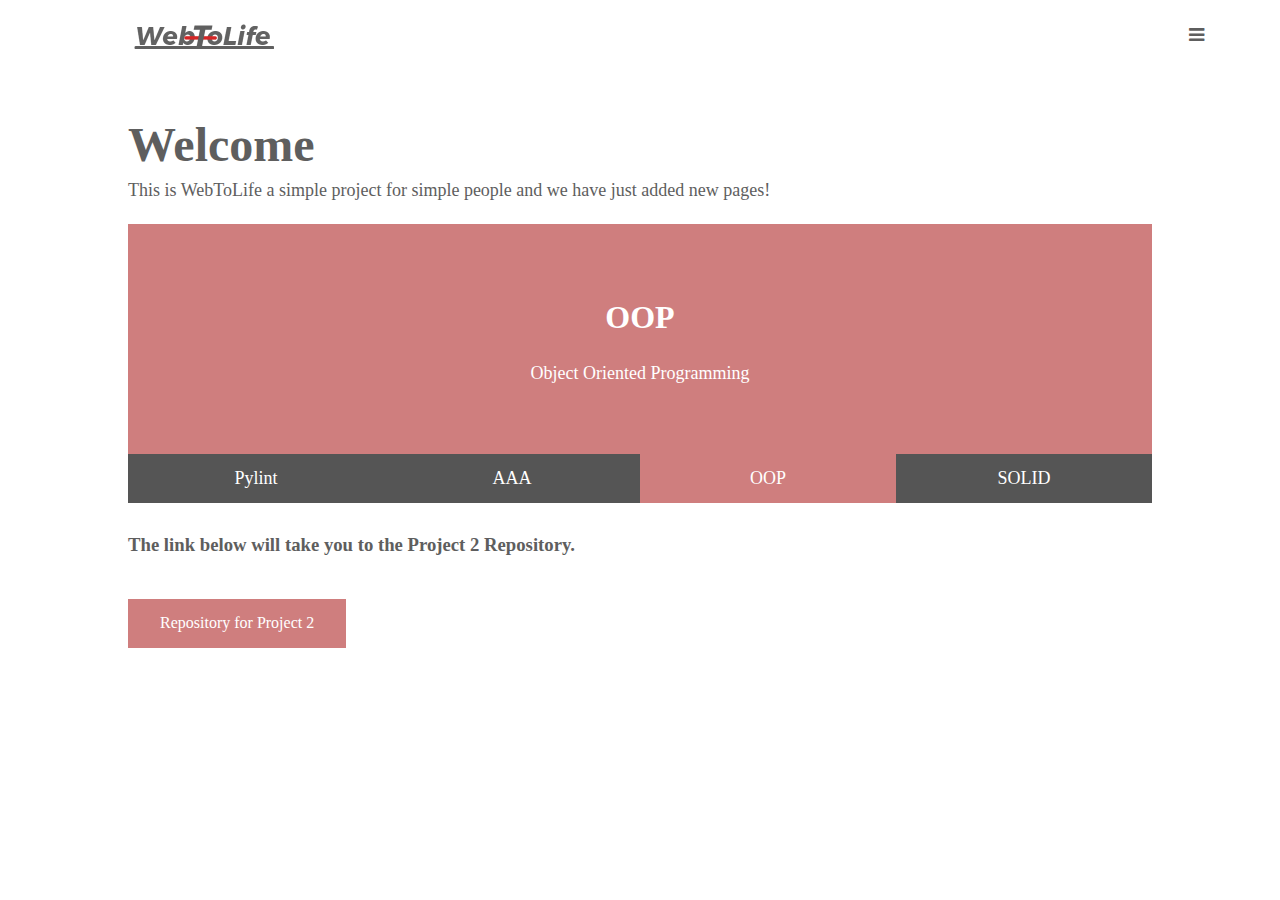
<file: index.html>
<!doctype html>
<html class="no-js" lang="">

<head>
  <meta charset="utf-8">
  <title></title>
  <meta name="description" content="">
  <meta name="viewport" content="width=device-width, initial-scale=1">

  <meta property="og:title" content="">
  <meta property="og:type" content="">
  <meta property="og:url" content="">
  <meta property="og:image" content="">

  <link rel="manifest" href="site.webmanifest">
  <link rel="apple-touch-icon" href="icon.png">
  <!-- Place favicon.ico in the root directory -->

  <link rel="stylesheet" href="css/normalize.css">
  <link rel="stylesheet" href="css/main.css">

  <meta name="theme-color" content="#fafafa">
</head>

<body>

<link rel="stylesheet" href="https://cdnjs.cloudflare.com/ajax/libs/font-awesome/4.7.0/css/font-awesome.min.css">

<!Navbar>

<div class="brand-logo">
  <a href="index.html" title="Logo"><img style="vertical-align:middle" src="img/webtolife.png"></a> <!-- Swap this placeholder out for your logo image -->
</div>

<div class="topnav" id="myTopnav">
    <a class="nav-item" href="index.html">Home</a>
    <a class="nav-item" href="Pylint & others.html">Pylint & others</a>
    <a class="nav-item" href="AAA_Testing.html">AAA Testing</a>
    <a class="nav-item" href="OOP.html">OOP</a>
    <a class="nav-item" href="SOLID.html">SOLID</a>
    <a class="nav-item" href="Git_Tutorial.html">Git Tutorial</a>
    <a class="nav-item" href="Docker_Tutorial.html">Docker Tutorial</a>
    <a class="nav-item" href="Azure_Cloud_Tutorial.html">Azure Cloud Tutorial</a>
    <a class="nav-item" href="Useful_Commands.html">Useful Commands</a>
    <a href="javascript:void(0);" class="icon" onclick="myFunction()">
      <i class="fa fa-bars"></i>
    </a>
</div>

<div>
  <section>
    <div class="welcometxt">
      <h1>Welcome</h1>
        <p>This is WebToLife a simple project for simple people and we have just added new pages!</p>
      <script src="js/vendor/modernizr-3.11.2.min.js"></script>
      <script src="js/plugins.js"></script>
      <script src="js/main.js"></script>
    </div>
  </section>
</div>

<div>
  <section class="tabsection">
    <div id="GitTutorial" class="tabcontent">
      <h1><a href="Pylint & others.html">Pylint & others</a></h1>
      <p>This page offers info on Pylint and other things</p>
    </div>

    <div id="DockerTutorial" class="tabcontent">
      <h1><a href="AAA_Testing.html">AAA Testing</a></h1>
      <p>Arrange Action Assertion</p>
    </div>

    <div id="AzureCloudTutorial" class="tabcontent">
      <h1><a href="OOP.html">OOP</a></h1>
      <p>Object Oriented Programming</p>
    </div>

    <div id="UsefulCommands" class="tabcontent">
      <h1><a href="SOLID.html">SOLID</a></h1>
      <p>SOLID a little long to fit here so check out the page</p>
    </div>

    <button class="tablink" onclick="openCity('GitTutorial', this, '#69c460')">Pylint</button>
    <button class="tablink" onclick="openCity('DockerTutorial', this, '#60a1c4')">AAA</button>
    <button class="tablink" onclick="openCity('AzureCloudTutorial', this, '#cf7e7e')" id="defaultOpen">OOP</button>
    <button class="tablink" onclick="openCity('UsefulCommands', this, '#dbb465')">SOLID</button>
  </section>
</div>

<div class="ghtxt">
  <h3>The link below will take you to the Project 2 Repository.</h3>
  <br>
  <button onclick="window.location.href='https://github.com/MaxLozada/Project2'">Repository for Project 2</button>
</div>

<script>
// Get the element with id="defaultOpen" and click on it
document.getElementById("defaultOpen").click();
</script>


  <!-- Google Analytics: change UA-XXXXX-Y to be your site's ID. -->
  <script>
    window.ga = function () { ga.q.push(arguments) }; ga.q = []; ga.l = +new Date;
    ga('create', 'UA-XXXXX-Y', 'auto'); ga('set', 'anonymizeIp', true); ga('set', 'transport', 'beacon'); ga('send', 'pageview')
  </script>
  <script src="https://www.google-analytics.com/analytics.js" async></script>
</body>

</html>
</file>
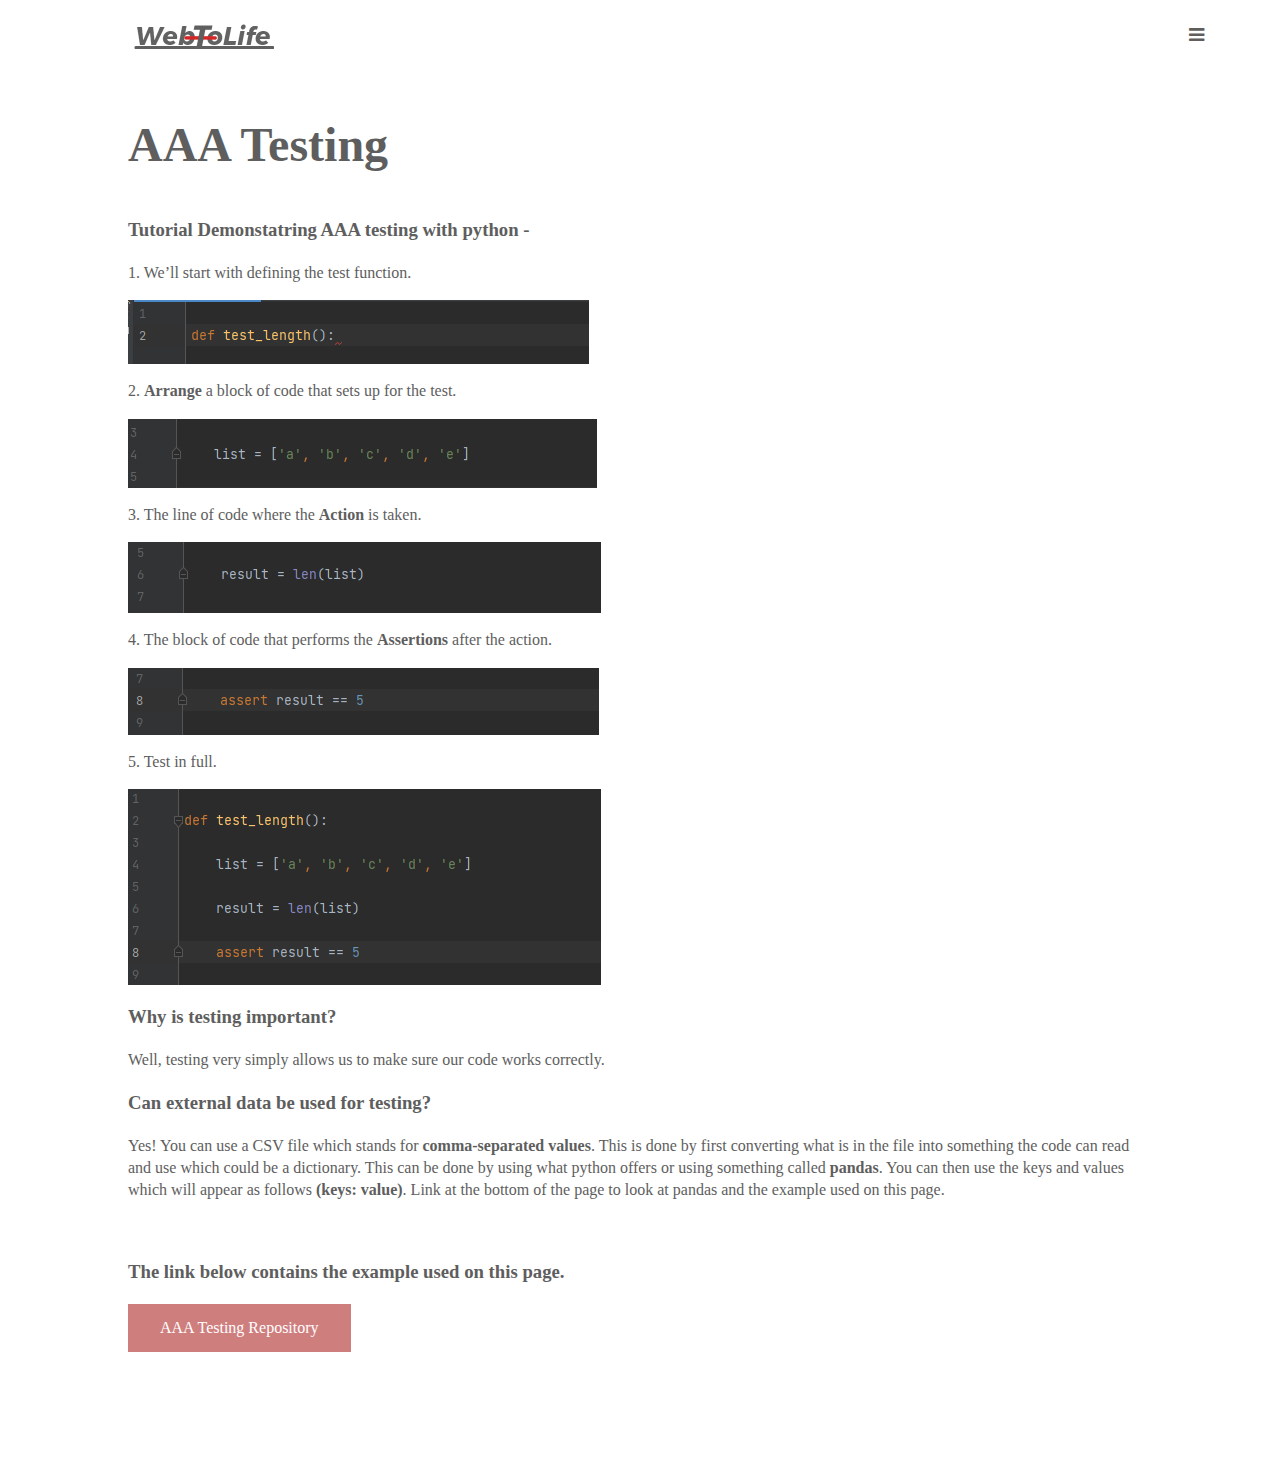
<file: AAA_Testing.html>
<!doctype html>
<html class="no-js" lang="">

<head>
  <meta charset="utf-8">
  <title></title>
  <meta name="description" content="">
  <meta name="viewport" content="width=device-width, initial-scale=1">

  <meta property="og:title" content="">
  <meta property="og:type" content="">
  <meta property="og:url" content="">
  <meta property="og:image" content="">

  <link rel="manifest" href="site.webmanifest">
  <link rel="apple-touch-icon" href="icon.png">
  <!-- Place favicon.ico in the root directory -->

  <link rel="stylesheet" href="css/normalize.css">
  <link rel="stylesheet" href="css/main.css">

  <meta name="theme-color" content="#fafafa">
</head>

<body>

<link rel="stylesheet" href="https://cdnjs.cloudflare.com/ajax/libs/font-awesome/4.7.0/css/font-awesome.min.css">

<!Navbar>

<div class="brand-logo">
  <a href="index.html" title="Logo"><img style="vertical-align:middle" src="img/webtolife.png"></a> <!-- Swap this placeholder out for your logo image -->
</div>

<div class="topnav" id="myTopnav">
    <a class="nav-item" href="index.html">Home</a>
    <a class="nav-item" href="Pylint & others.html">Pylint & others</a>
    <a class="nav-item" href="AAA_Testing.html">AAA Testing</a>
    <a class="nav-item" href="OOP.html">OOP</a>
    <a class="nav-item" href="SOLID.html">SOLID</a>
    <a class="nav-item" href="Git_Tutorial.html">Git Tutorial</a>
    <a class="nav-item" href="Docker_Tutorial.html">Docker Tutorial</a>
    <a class="nav-item" href="Azure_Cloud_Tutorial.html">Azure Cloud Tutorial</a>
    <a class="nav-item" href="Useful_Commands.html">Useful Commands</a>
    <a href="javascript:void(0);" class="icon" onclick="myFunction()">
      <i class="fa fa-bars"></i>
    </a>
</div>

<div>
  <section>
    <div  class="welcometxt">
      <h1>AAA Testing</h1>
      <p></p>
      <script src="js/vendor/modernizr-3.11.2.min.js"></script>
      <script src="js/plugins.js"></script>
      <script src="js/main.js"></script>
    </div>
  </section>
  <section>
    <div class="ghtxt">
      <h3>Tutorial Demonstatring AAA testing with python -</h3>
      <p>1. We’ll start with defining the test function.</p>
      <img src="img/define function (2).png" alt="whatever">
      <p>2. <b>Arrange</b> a block of code that sets up for the test.</p>
      <img src="img/arrange.png" alt="whatever">
      <p>3. The line of code where the <b>Action</b> is taken.</p>
      <img src="img/action.png" alt="whatever">
      <p>4. The block of code that performs the <b>Assertions</b> after the action.</p>
      <img src="img/assertion.png" alt="whatever">
      <p>5. Test in full.</p>
      <img src="img/test in full.png" alt="whatever">
      <h3>Why is testing important?</h3>
      <p>Well, testing very simply allows us to make sure our code works correctly.</p>
      <h3>Can external data be used for testing?</h3>
      <p>Yes! You can use a CSV file which stands for <b>comma-separated values</b>.
        This is done by first converting what is in the
        file into something the code can read and use which could be a dictionary.
        This can be done by using what python offers or using something called <b>pandas</b>.
        You can then use the keys and values which will appear as follows <b>(keys: value)</b>.
        Link at the bottom of the page to look at pandas and the example used on this page.</p>
      <br>
      <h3>The link below contains the example used on this page.</h3>
      <button onclick="window.location.href='https://github.com/MaxLozada/AAAtesting_example'">AAA Testing Repository</button>
    </div>
  <sectioin>
    <div class="emptyspace"></div>
  </sectioin>
</div>
  <!-- Google Analytics: change UA-XXXXX-Y to be your site's ID. -->
  <script>
    window.ga = function () { ga.q.push(arguments) }; ga.q = []; ga.l = +new Date;
    ga('create', 'UA-XXXXX-Y', 'auto'); ga('set', 'anonymizeIp', true); ga('set', 'transport', 'beacon'); ga('send', 'pageview')
  </script>
  <script src="https://www.google-analytics.com/analytics.js" async></script>
</body>

</html>
</file>
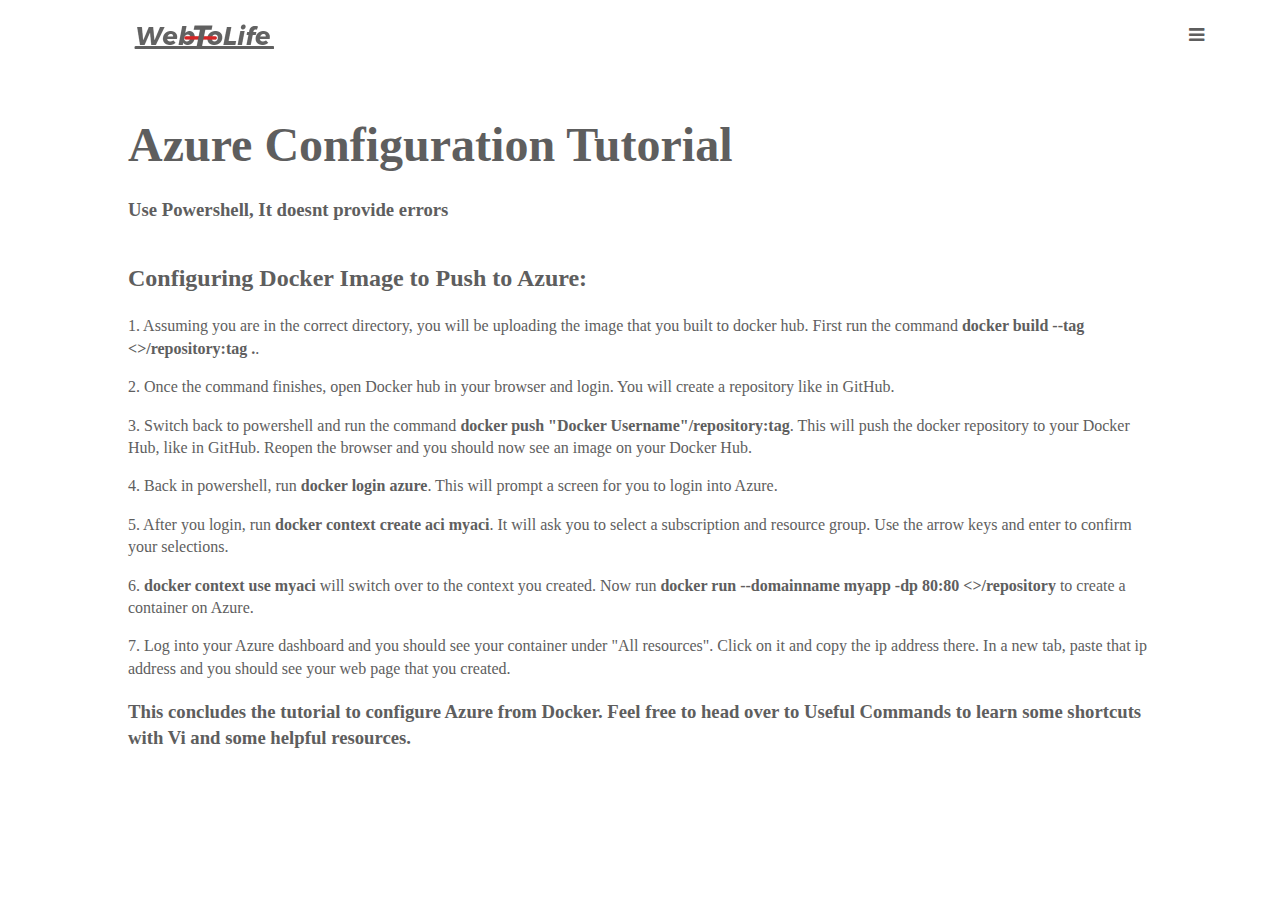
<file: Azure_Cloud_Tutorial.html>
<!doctype html>
<html class="no-js" lang="">

<head>
  <meta charset="utf-8">
  <title></title>
  <meta name="description" content="">
  <meta name="viewport" content="width=device-width, initial-scale=1">

  <meta property="og:title" content="">
  <meta property="og:type" content="">
  <meta property="og:url" content="">
  <meta property="og:image" content="">

  <link rel="manifest" href="site.webmanifest">
  <link rel="apple-touch-icon" href="icon.png">
  <!-- Place favicon.ico in the root directory -->

  <link rel="stylesheet" href="css/normalize.css">
  <link rel="stylesheet" href="css/main.css">

  <meta name="theme-color" content="#fafafa">
</head>

<body>

<link rel="stylesheet" href="https://cdnjs.cloudflare.com/ajax/libs/font-awesome/4.7.0/css/font-awesome.min.css">

<!Navbar>

<div class="brand-logo">
  <a href="index.html" title="Logo"><img style="vertical-align:middle" src="img/webtolife.png"></a> <!-- Swap this placeholder out for your logo image -->
</div>

<div class="topnav" id="myTopnav">
    <a class="nav-item" href="index.html">Home</a>
    <a class="nav-item" href="Pylint & others.html">Pylint & others</a>
    <a class="nav-item" href="AAA_Testing.html">AAA Testing</a>
    <a class="nav-item" href="OOP.html">OOP</a>
    <a class="nav-item" href="SOLID.html">SOLID</a>
    <a class="nav-item" href="Git_Tutorial.html">Git Tutorial</a>
    <a class="nav-item" href="Docker_Tutorial.html">Docker Tutorial</a>
    <a class="nav-item" href="Azure_Cloud_Tutorial.html">Azure Cloud Tutorial</a>
    <a class="nav-item" href="Useful_Commands.html">Useful Commands</a>
    <a href="javascript:void(0);" class="icon" onclick="myFunction()">
      <i class="fa fa-bars"></i>
    </a>
</div>


<div>
  <section>
    <div class="welcometxt">
      <h1> Azure Configuration Tutorial</h1>
      <h3><b>Use Powershell, It doesnt provide errors</b></h3>
      <script src="js/vendor/modernizr-3.11.2.min.js"></script>
      <script src="js/plugins.js"></script>
      <script src="js/main.js"></script>
    </div>
  </section>
</div>

<section>
  <div class="ghtxt">
    <h2>Configuring Docker Image to Push to Azure: </h2>
    <p>1. Assuming you are in the correct directory, you will be uploading the image that you built to docker hub. First run the command <b>docker build --tag <<username>>/repository:tag .</b>.</p>
    <p>2. Once the command finishes, open Docker hub in your browser and login. You will create a repository like in GitHub.</p>
    <p>3. Switch back to powershell and run the command <b>docker push "Docker Username"/repository:tag</b>. This will push the docker repository to your Docker Hub, like in GitHub. Reopen the browser and you should now see an image on your Docker Hub.</p>
    <p>4. Back in powershell, run <b>docker login azure</b>. This will prompt a screen for you to login into Azure.</p>
    <p>5. After you login, run <b>docker context create aci myaci</b>. It will ask you to select a subscription and resource group. Use the arrow keys and enter to confirm your selections.</p>
    <p>6. <b>docker context use myaci</b> will switch over to the context you created. Now run <b>docker run --domainname myapp -dp 80:80 <<username>>/repository</b> to create a container on Azure.<p>
    <p>7. Log into your Azure dashboard and you should see your container under "All resources". Click on it and copy the ip address there. In a new tab, paste that ip address and you should see your web page that you created.</p>
    <h3>This concludes the tutorial to configure Azure from Docker. Feel free to head over to Useful Commands to learn some shortcuts with Vi and some helpful resources.</h3>
  </div>
</section>

<sectioin>
  <div class="emptyspace"></div>
</sectioin>

<!-- Google Analytics: change UA-XXXXX-Y to be your site's ID. -->
  <script>
    window.ga = function () { ga.q.push(arguments) }; ga.q = []; ga.l = +new Date;
    ga('create', 'UA-XXXXX-Y', 'auto'); ga('set', 'anonymizeIp', true); ga('set', 'transport', 'beacon'); ga('send', 'pageview')
  </script>
  <script src="https://www.google-analytics.com/analytics.js" async></script>
</body>

</html>
</file>
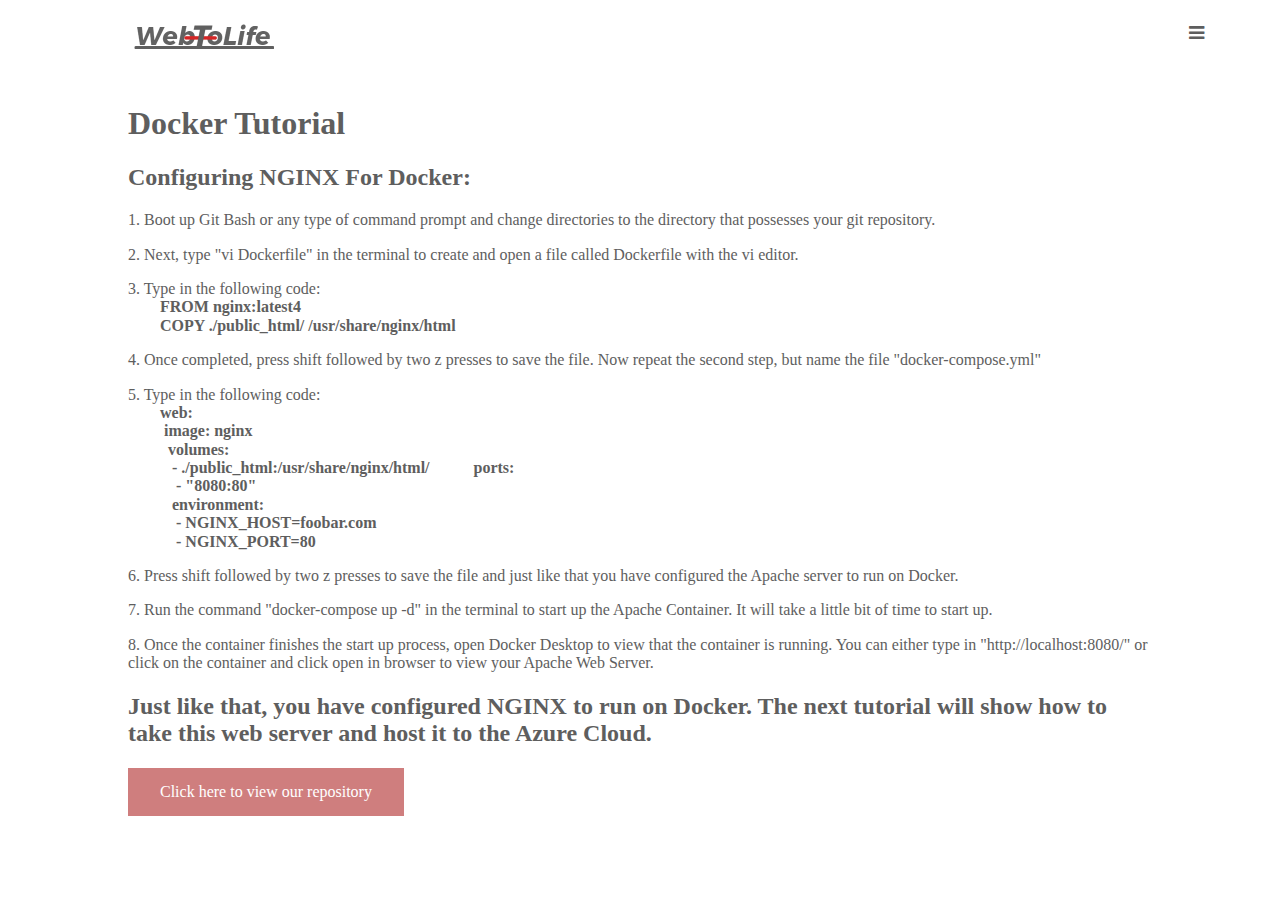
<file: Docker_Tutorial.html>
<!doctype html>
<html class="no-js" lang="">

<head>
  <meta charset="utf-8">
  <title></title>
  <meta name="description" content="">
  <meta name="viewport" content="width=device-width, initial-scale=1">

  <meta property="og:title" content="">
  <meta property="og:type" content="">
  <meta property="og:url" content="">
  <meta property="og:image" content="">

  <link rel="manifest" href="site.webmanifest">
  <link rel="apple-touch-icon" href="icon.png">
  <!-- Place favicon.ico in the root directory -->

  <link rel="stylesheet" href="css/main.css">
  <link rel="stylesheet" href="css/normalize.css">


  <meta name="theme-color" content="#fafafa">
</head>

<body>

<link rel="stylesheet" href="https://cdnjs.cloudflare.com/ajax/libs/font-awesome/4.7.0/css/font-awesome.min.css">

<!Navbar>

<div class="brand-logo">
  <a href="index.html" title="Logo"><img style="vertical-align:middle" src="img/webtolife.png"></a> <!-- Swap this placeholder out for your logo image -->
</div>

<div class="topnav" id="myTopnav">
    <a class="nav-item" href="index.html">Home</a>
    <a class="nav-item" href="Pylint & others.html">Pylint & others</a>
    <a class="nav-item" href="AAA_Testing.html">AAA Testing</a>
    <a class="nav-item" href="OOP.html">OOP</a>
    <a class="nav-item" href="SOLID.html">SOLID</a>
    <a class="nav-item" href="Git_Tutorial.html">Git Tutorial</a>
    <a class="nav-item" href="Docker_Tutorial.html">Docker Tutorial</a>
    <a class="nav-item" href="Azure_Cloud_Tutorial.html">Azure Cloud Tutorial</a>
    <a class="nav-item" href="Useful_Commands.html">Useful Commands</a>
    <a href="javascript:void(0);" class="icon" onclick="myFunction()">
      <i class="fa fa-bars"></i>
    </a>
</div>

<div class="ghtxt">
  <section>
    <div>
      <h1>Docker Tutorial</h1>
      <script src="js/vendor/modernizr-3.11.2.min.js"></script>
      <script src="js/plugins.js"></script>
      <script src="js/main.js"></script>
    </div>
    <h2>Configuring NGINX For Docker:</h2>
    <p>1. Boot up Git Bash or any type of command prompt and change directories to the directory that possesses your git repository.</p>
    <p>2. Next, type "vi Dockerfile" in the terminal to create and open a file called Dockerfile with the vi editor.</p>
    <p>3. Type in the following code: <br>
      &nbsp;&nbsp;&nbsp;&nbsp;&nbsp;&nbsp;&nbsp;&nbsp;<b>FROM nginx:latest4 <br>
      &nbsp;&nbsp;&nbsp;&nbsp;&nbsp;&nbsp;&nbsp;&nbsp;COPY ./public_html/ /usr/share/nginx/html </b></p>
    <p>4. Once completed, press shift followed by two z presses to save the file. Now repeat the second step, but name the file "docker-compose.yml"</p>
    <p>5. Type in the following code: <br> <b>
      &nbsp;&nbsp;&nbsp;&nbsp;&nbsp;&nbsp;&nbsp;&nbsp;web: <br>
      &nbsp;&nbsp;&nbsp;&nbsp;&nbsp;&nbsp;&nbsp;&nbsp;&nbsp;image: nginx <br>
      &nbsp;&nbsp;&nbsp;&nbsp;&nbsp;&nbsp;&nbsp;&nbsp;&nbsp;&nbsp;volumes: <br>
      &nbsp;&nbsp;&nbsp;&nbsp;&nbsp;&nbsp;&nbsp;&nbsp;&nbsp;&nbsp;&nbsp;- ./public_html:/usr/share/nginx/html/
      &nbsp;&nbsp;&nbsp;&nbsp;&nbsp;&nbsp;&nbsp;&nbsp;&nbsp;&nbsp;ports: <br>
      &nbsp;&nbsp;&nbsp;&nbsp;&nbsp;&nbsp;&nbsp;&nbsp;&nbsp;&nbsp;&nbsp;&nbsp;- "8080:80" <br>
      &nbsp;&nbsp;&nbsp;&nbsp;&nbsp;&nbsp;&nbsp;&nbsp;&nbsp;&nbsp;&nbsp;environment: <br>
      &nbsp;&nbsp;&nbsp;&nbsp;&nbsp;&nbsp;&nbsp;&nbsp;&nbsp;&nbsp;&nbsp;&nbsp;- NGINX_HOST=foobar.com<br>
      &nbsp;&nbsp;&nbsp;&nbsp;&nbsp;&nbsp;&nbsp;&nbsp;&nbsp;&nbsp;&nbsp;&nbsp;- NGINX_PORT=80 </b></p>
    <p>6. Press shift followed by two z presses to save the file and just like that you have configured the Apache server to run on Docker.</p>
    <p>7. Run the command "docker-compose up -d" in the terminal to start up the Apache Container. It will take a little bit of time to start up.</p>
    <p>8. Once the container finishes the start up process, open Docker Desktop to view that the container is running. You can either type in "http://localhost:8080/" or click on the container and click open in browser to view your Apache Web Server.</p>
    <h2>Just like that, you have configured NGINX to run on Docker. The next tutorial will show how to take this web server and host it to the Azure Cloud.</h2>
    <button onclick="window.location.href='https://github.com/Exodo-LS/IS218Project1'">Click here to view our repository</button>
  </section>
  <sectioin>
    <div class="emptyspace"></div>
  </sectioin>
</div>

  <!-- Google Analytics: change UA-XXXXX-Y to be your site's ID. -->
  <script>
    window.ga = function () { ga.q.push(arguments) }; ga.q = []; ga.l = +new Date;
    ga('create', 'UA-XXXXX-Y', 'auto'); ga('set', 'anonymizeIp', true); ga('set', 'transport', 'beacon'); ga('send', 'pageview')
  </script>
  <script src="https://www.google-analytics.com/analytics.js" async></script>
</body>

</html>
</file>
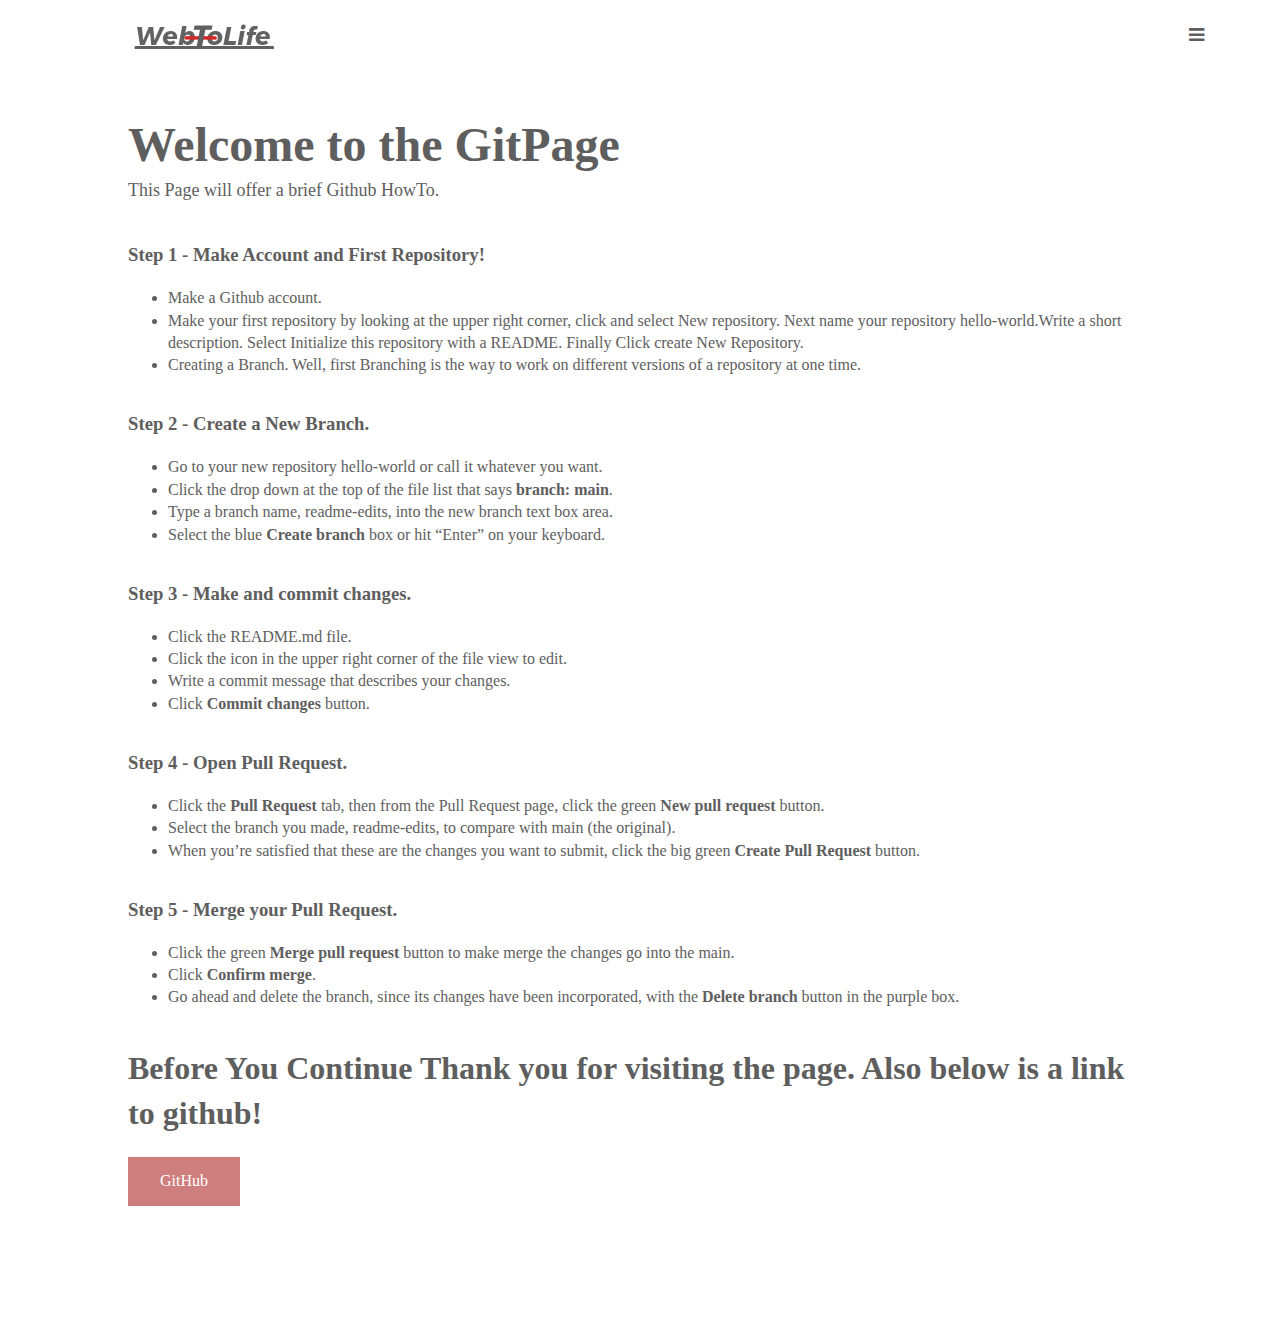
<file: Git_Tutorial.html>
<!doctype html>
<html class="no-js" lang="">

<head>
  <meta charset="utf-8">
  <title></title>
  <meta name="description" content="">
  <meta name="viewport" content="width=device-width, initial-scale=1">

  <meta property="og:title" content="">
  <meta property="og:type" content="">
  <meta property="og:url" content="">
  <meta property="og:image" content="">

  <link rel="manifest" href="site.webmanifest">
  <link rel="apple-touch-icon" href="icon.png">
  <!-- Place favicon.ico in the root directory -->

  <link rel="stylesheet" href="css/normalize.css">
  <link rel="stylesheet" href="css/main.css">

  <meta name="theme-color" content="#fafafa">
</head>

<body>

<link rel="stylesheet" href="https://cdnjs.cloudflare.com/ajax/libs/font-awesome/4.7.0/css/font-awesome.min.css">

<!Navbar>

<div class="brand-logo">
  <a href="index.html" title="Logo"><img style="vertical-align:middle" src="img/webtolife.png"></a> <!-- Swap this placeholder out for your logo image -->
</div>

<div class="topnav" id="myTopnav">
    <a class="nav-item" href="index.html">Home</a>
    <a class="nav-item" href="Pylint & others.html">Pylint & others</a>
    <a class="nav-item" href="AAA_Testing.html">AAA Testing</a>
    <a class="nav-item" href="OOP.html">OOP</a>
    <a class="nav-item" href="SOLID.html">SOLID</a>
    <a class="nav-item" href="Git_Tutorial.html">Git Tutorial</a>
    <a class="nav-item" href="Docker_Tutorial.html">Docker Tutorial</a>
    <a class="nav-item" href="Azure_Cloud_Tutorial.html">Azure Cloud Tutorial</a>
    <a class="nav-item" href="Useful_Commands.html">Useful Commands</a>
    <a href="javascript:void(0);" class="icon" onclick="myFunction()">
      <i class="fa fa-bars"></i>
    </a>
</div>

<div>
  <section>
    <div class="welcometxt">
      <h1>Welcome to the GitPage</h1>
        <p>This Page will offer a brief Github HowTo.</p>
      <script src="js/vendor/modernizr-3.11.2.min.js"></script>
      <script src="js/plugins.js"></script>
      <script src="js/main.js"></script>
    </div>
    </div>
  </section>
  <section>
    <div class="ghtxt">
      <h3>Step 1 - Make Account and First Repository!</h3>
        <ul>
          <li>Make a Github account.</li>
          <li>Make your first repository by looking at the upper right corner, click and  select New repository. Next name your repository hello-world.Write a short description. Select Initialize this repository with a README. Finally Click create New Repository.</li>
          <li>Creating a Branch. Well, first Branching is the way to work on different versions of a repository at one time.</li>
        </ul>
      </div>
      <div class="ghtxt">
        <h3>Step 2 - Create a New Branch.</h3>
          <ul>
            <li>Go to your new repository hello-world or call it whatever you want.</li>
            <li>Click the drop down at the top of the file list that says <b>branch: main</b>.</li>
            <li>Type a branch name, readme-edits, into the new branch text box area.</li>
            <li>Select the blue <b>Create branch</b> box or hit “Enter” on your keyboard.</li>
          </ul>
      </div>
      <div class="ghtxt2">
        <h3>Step 3 - Make and commit changes.</h3>
        <ul>
          <li>Click the README.md file.</li>
          <li>Click the icon in the upper right corner of the file view to edit.</li>
          <li>Write a commit message that describes your changes.</li>
          <li>Click <b>Commit changes</b> button.</li>
        </ul>
      </div>
      <div class="ghtxt">
        <h3>Step 4 - Open Pull Request.</h3>
        <ul>
          <li>Click the <b>Pull Request</b> tab, then from the Pull Request page, click the green <b>New pull request</b> button.</li>
          <li>Select the branch you made, readme-edits, to compare with main (the original).</li>
          <li>When you’re satisfied that these are the changes you want to submit, click the big green <b>Create Pull Request</b> button.</li>
        </ul>
      </div>
      <div class="ghtxt">
        <h3>Step 5 - Merge your Pull Request.</h3>
        <ul>
          <li>Click the green <b>Merge pull request</b> button to make merge the changes go into the main.</li>
          <li>Click <b>Confirm merge</b>.</li>
          <li>Go ahead and delete the branch, since its changes have been incorporated, with the <b>Delete branch</b> button in the purple box.</li>
        </ul>
      </div>
    </div>
  </section>
  <section>
    <div class="closingwords">
      <h1>Before You Continue Thank you for visiting the page. Also below is a link to github!</h1>
      <button onclick="window.location.href='https://github.com/'">GitHub</button>
    </div>
  </section>
  <sectioin>
    <div class="emptyspace"></div>
  </sectioin>
</div>
  <!-- Google Analytics: change UA-XXXXX-Y to be your site's ID. -->
  <script>
    window.ga = function () { ga.q.push(arguments) }; ga.q = []; ga.l = +new Date;
    ga('create', 'UA-XXXXX-Y', 'auto'); ga('set', 'anonymizeIp', true); ga('set', 'transport', 'beacon'); ga('send', 'pageview')
  </script>
  <script src="https://www.google-analytics.com/analytics.js" async></script>
</body>

</html>
</file>
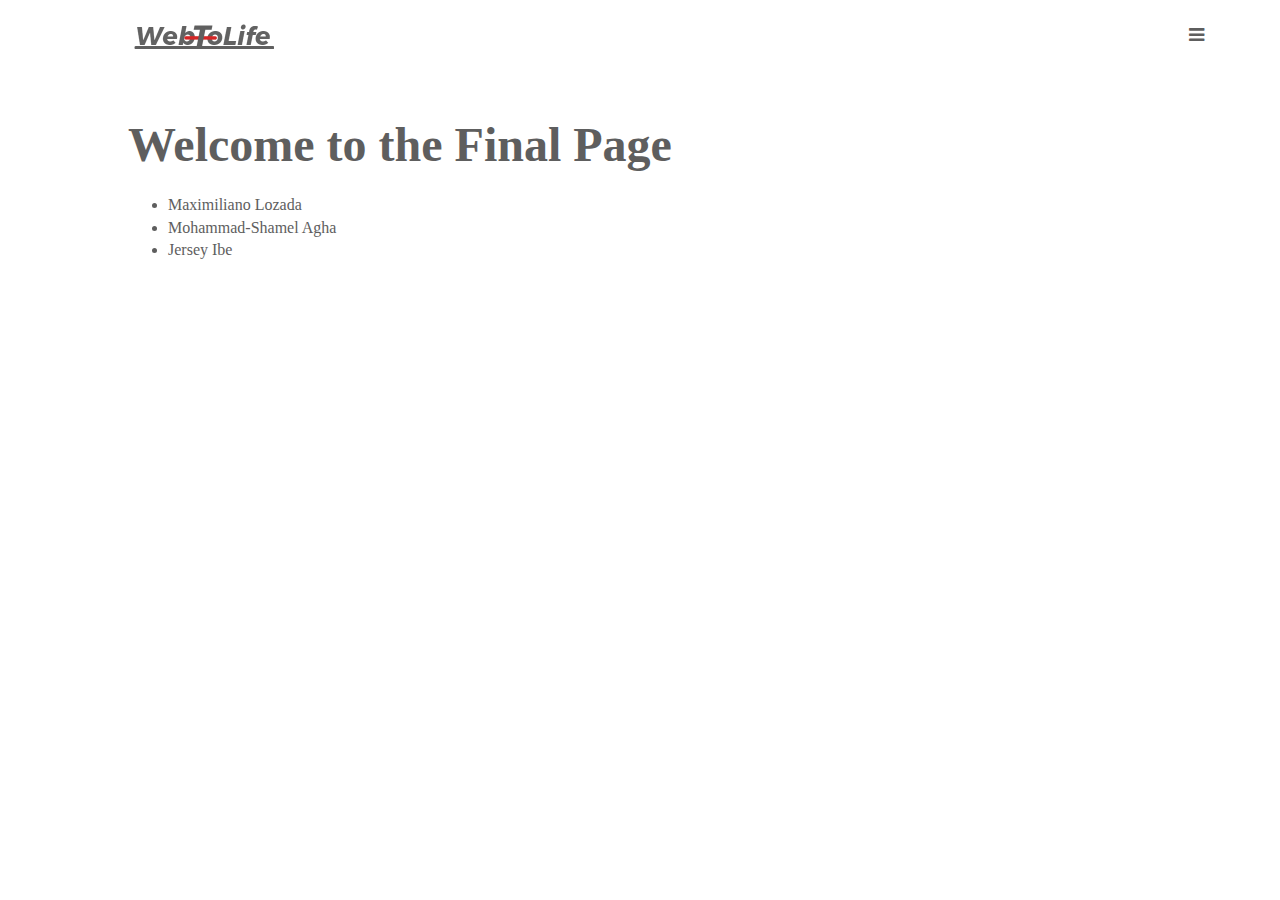
<file: Members_of_Project.html>
<!doctype html>
<html class="no-js" lang="">

<head>
  <meta charset="utf-8">
  <title></title>
  <meta name="description" content="">
  <meta name="viewport" content="width=device-width, initial-scale=1">

  <meta property="og:title" content="">
  <meta property="og:type" content="">
  <meta property="og:url" content="">
  <meta property="og:image" content="">

  <link rel="manifest" href="site.webmanifest">
  <link rel="apple-touch-icon" href="icon.png">
  <!-- Place favicon.ico in the root directory -->

  <link rel="stylesheet" href="css/normalize.css">
  <link rel="stylesheet" href="css/main.css">

  <meta name="theme-color" content="#fafafa">
</head>

<body>

<link rel="stylesheet" href="https://cdnjs.cloudflare.com/ajax/libs/font-awesome/4.7.0/css/font-awesome.min.css">

<!Navbar>

<div class="brand-logo">
  <a href="index.html" title="Logo"><img style="vertical-align:middle" src="img/webtolife.png"></a> <!-- Swap this placeholder out for your logo image -->
</div>

<div class="topnav" id="myTopnav">
    <a class="nav-item" href="index.html">Home</a>
    <a class="nav-item" href="Git_Tutorial.html">Git Tutorial</a>
    <a class="nav-item" href="Docker_Tutorial.html">Docker Tutorial</a>
    <a class="nav-item" href="Azure_Cloud_Tutorial.html">Azure Cloud Tutorial</a>
    <a class="nav-item" href="Useful_Commands.html">Useful Commands</a>
    <a class="nav-item" href="Members_of_Project.html">Members of Project</a>
    <a href="javascript:void(0);" class="icon" onclick="myFunction()">
      <i class="fa fa-bars"></i>
    </a>
</div>

<section>
  <div class="welcometxt">
    <h1>Welcome to the Final Page</h1>
      <ul>
        <li>Maximiliano Lozada</li>
        <li>Mohammad-Shamel Agha</li>
        <li>Jersey Ibe</li>
      </ul>
    <script src="js/vendor/modernizr-3.11.2.min.js"></script>
    <script src="js/plugins.js"></script>
    <script src="js/main.js"></script>
  </div>
</section>



  <!-- Google Analytics: change UA-XXXXX-Y to be your site's ID. -->
  <script>
    window.ga = function () { ga.q.push(arguments) }; ga.q = []; ga.l = +new Date;
    ga('create', 'UA-XXXXX-Y', 'auto'); ga('set', 'anonymizeIp', true); ga('set', 'transport', 'beacon'); ga('send', 'pageview')
  </script>
  <script src="https://www.google-analytics.com/analytics.js" async></script>
</body>

</html>
</file>
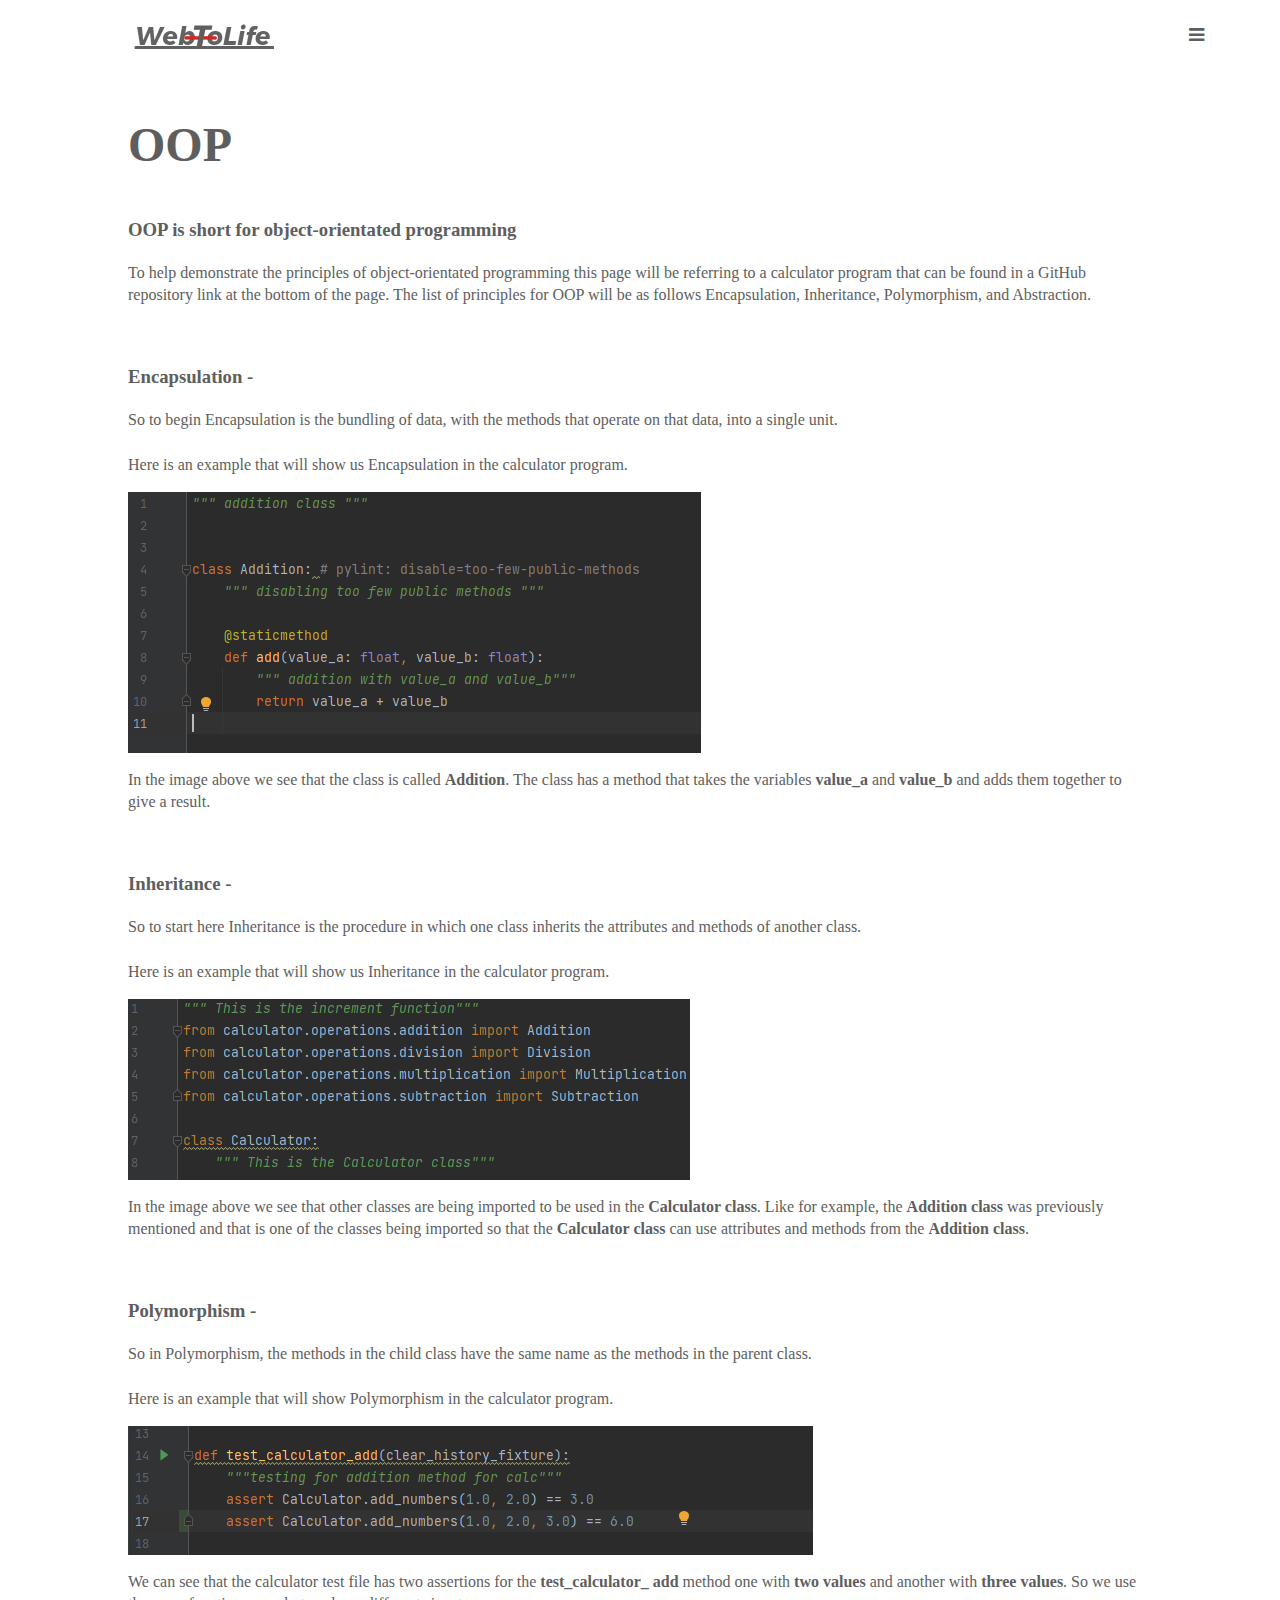
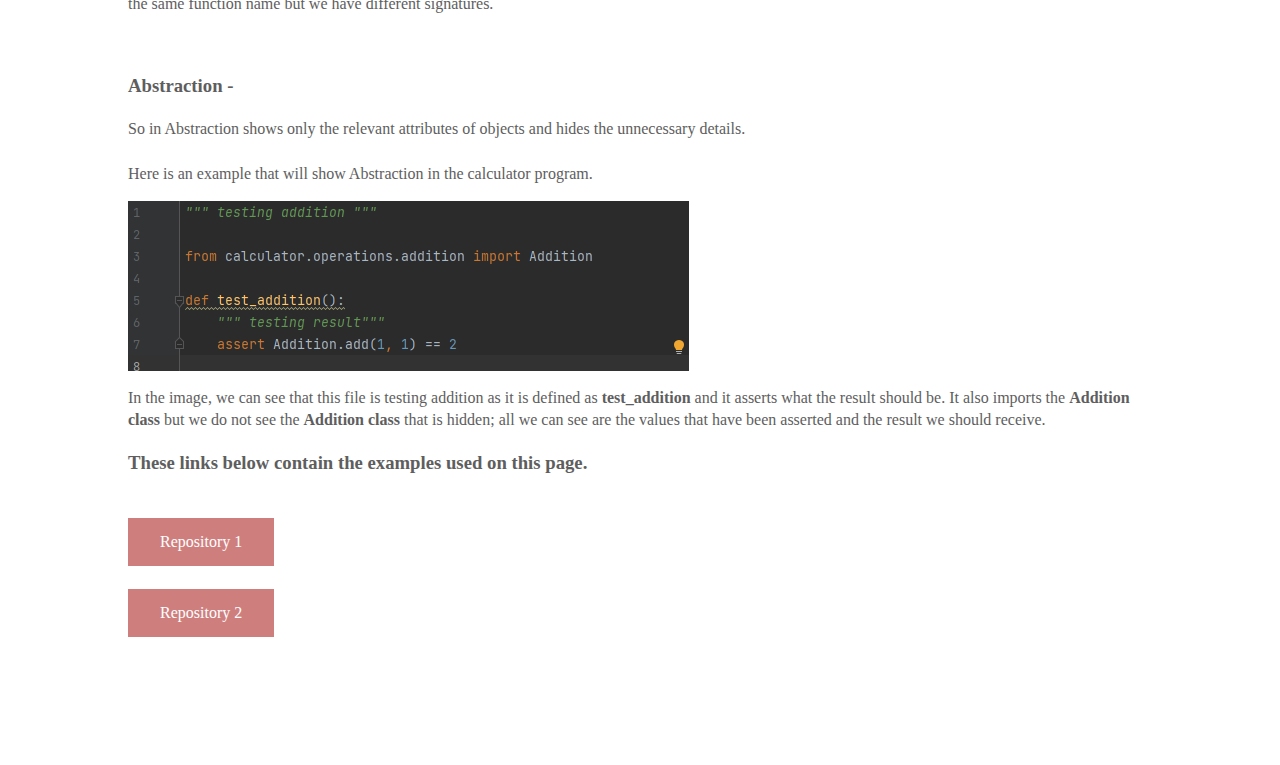
<file: OOP.html>
<!doctype html>
<html class="no-js" lang="">

<head>
  <meta charset="utf-8">
  <title></title>
  <meta name="description" content="">
  <meta name="viewport" content="width=device-width, initial-scale=1">

  <meta property="og:title" content="">
  <meta property="og:type" content="">
  <meta property="og:url" content="">
  <meta property="og:image" content="">

  <link rel="manifest" href="site.webmanifest">
  <link rel="apple-touch-icon" href="icon.png">
  <!-- Place favicon.ico in the root directory -->

  <link rel="stylesheet" href="css/normalize.css">
  <link rel="stylesheet" href="css/main.css">

  <meta name="theme-color" content="#fafafa">
</head>

<body>

<link rel="stylesheet" href="https://cdnjs.cloudflare.com/ajax/libs/font-awesome/4.7.0/css/font-awesome.min.css">

<!Navbar>

<div class="brand-logo">
  <a href="index.html" title="Logo"><img style="vertical-align:middle" src="img/webtolife.png"></a> <!-- Swap this placeholder out for your logo image -->
</div>

<div class="topnav" id="myTopnav">
    <a class="nav-item" href="index.html">Home</a>
    <a class="nav-item" href="Pylint & others.html">Pylint & others</a>
    <a class="nav-item" href="AAA_Testing.html">AAA Testing</a>
    <a class="nav-item" href="OOP.html">OOP</a>
    <a class="nav-item" href="SOLID.html">SOLID</a>
    <a class="nav-item" href="Git_Tutorial.html">Git Tutorial</a>
    <a class="nav-item" href="Docker_Tutorial.html">Docker Tutorial</a>
    <a class="nav-item" href="Azure_Cloud_Tutorial.html">Azure Cloud Tutorial</a>
    <a class="nav-item" href="Useful_Commands.html">Useful Commands</a>
    <a href="javascript:void(0);" class="icon" onclick="myFunction()">
      <i class="fa fa-bars"></i>
    </a>
</div>

<div>
  <section>
    <div  class="welcometxt">
      <h1>OOP</h1>
      <p></p>
      <script src="js/vendor/modernizr-3.11.2.min.js"></script>
      <script src="js/plugins.js"></script>
      <script src="js/main.js"></script>
    </div>
  </section>
  <section>
    <div class="ghtxt">
      <h3>OOP is short for object-orientated programming</h3>
      <p>To help demonstrate the principles of object-orientated programming this page will be referring
        to a calculator program that can be found in a GitHub repository link at the bottom of the page. The
        list of principles for OOP will be as follows Encapsulation, Inheritance, Polymorphism, and Abstraction.</p>
      <br>

      <h3>Encapsulation - </h3>
      <p>So to begin Encapsulation is the bundling of data, with the methods that operate on that data, into a single unit.
        <br>
        <br>Here is an example that will show us Encapsulation in the calculator program.</p>
      <img src="img/Addtion Sceenshot (2).png" alt="whatever">
      <p>In the image above we see that the class is called <b>Addition</b>. The class has a method that takes the variables
        <b>value_a</b> and <b>value_b</b> and adds them together to give a result.</p>
      <br>

      <h3>Inheritance -</h3>
      <p>So to start here Inheritance is the procedure in which one class inherits the attributes and methods of another class.
        <br>
        <br>Here is an example that will show us Inheritance in the calculator program.</p>
      <img src="img/Calculator Class screenshot (2).png" alt="whatever">
      <p>In the image above we see that other classes are being imported to be used in the <b>Calculator class</b>.
        Like for example, the <b>Addition class</b> was previously mentioned and that is one of the classes being
        imported so that the <b>Calculator class</b> can use attributes and methods from the <b>Addition class</b>.</p>
      <br>

      <h3>Polymorphism -</h3>
      <p>So in Polymorphism, the methods in the child class have the same name as the methods in the parent class.
        <br>
        <br>Here is an example that will show Polymorphism in the calculator program.</p>
      <img src="img/assert.png" alt="whatever">
      <p>We can see that the calculator test file has two assertions for the <b>test_calculator_
        add</b> method one with <b>two values</b> and another with <b>three values</b>.
        So we use the same function name but we have different signatures.</p>
      <br>

      <h3>Abstraction -</h3>
      <p>So in Abstraction shows only the relevant attributes of objects and hides the unnecessary details.
        <br>
        <br>Here is an example that will show Abstraction in the calculator program.</p>
      <img src="img/Abstraction Addition testing (2).png" alt="whatever">
      <p>In the image, we can see that this file is testing addition as it is defined as <b>test_addition</b>
        and it asserts what the result should be. It also imports the <b>Addition class</b> but we do not see the <b>Addition class</b> that
        is hidden;
        all we can see are the values that have been asserted and the result we should receive.</p>
      <h3>These links below contain the examples used on this page.</h3>
      <br>
      <button onclick="window.location.href='https://github.com/MaxLozada/Calculator_Version2'">Repository 1</button>
      <br>
      <br>
      <button onclick="window.location.href='https://github.com/MaxLozada/calculator_2_hw'">Repository 2</button>
    </div>
  </section>
  <sectioin>
    <div class="emptyspace"></div>
  </sectioin>
</div>
  <!-- Google Analytics: change UA-XXXXX-Y to be your site's ID. -->
  <script>
    window.ga = function () { ga.q.push(arguments) }; ga.q = []; ga.l = +new Date;
    ga('create', 'UA-XXXXX-Y', 'auto'); ga('set', 'anonymizeIp', true); ga('set', 'transport', 'beacon'); ga('send', 'pageview')
  </script>
  <script src="https://www.google-analytics.com/analytics.js" async></script>
</body>

</html>
</file>
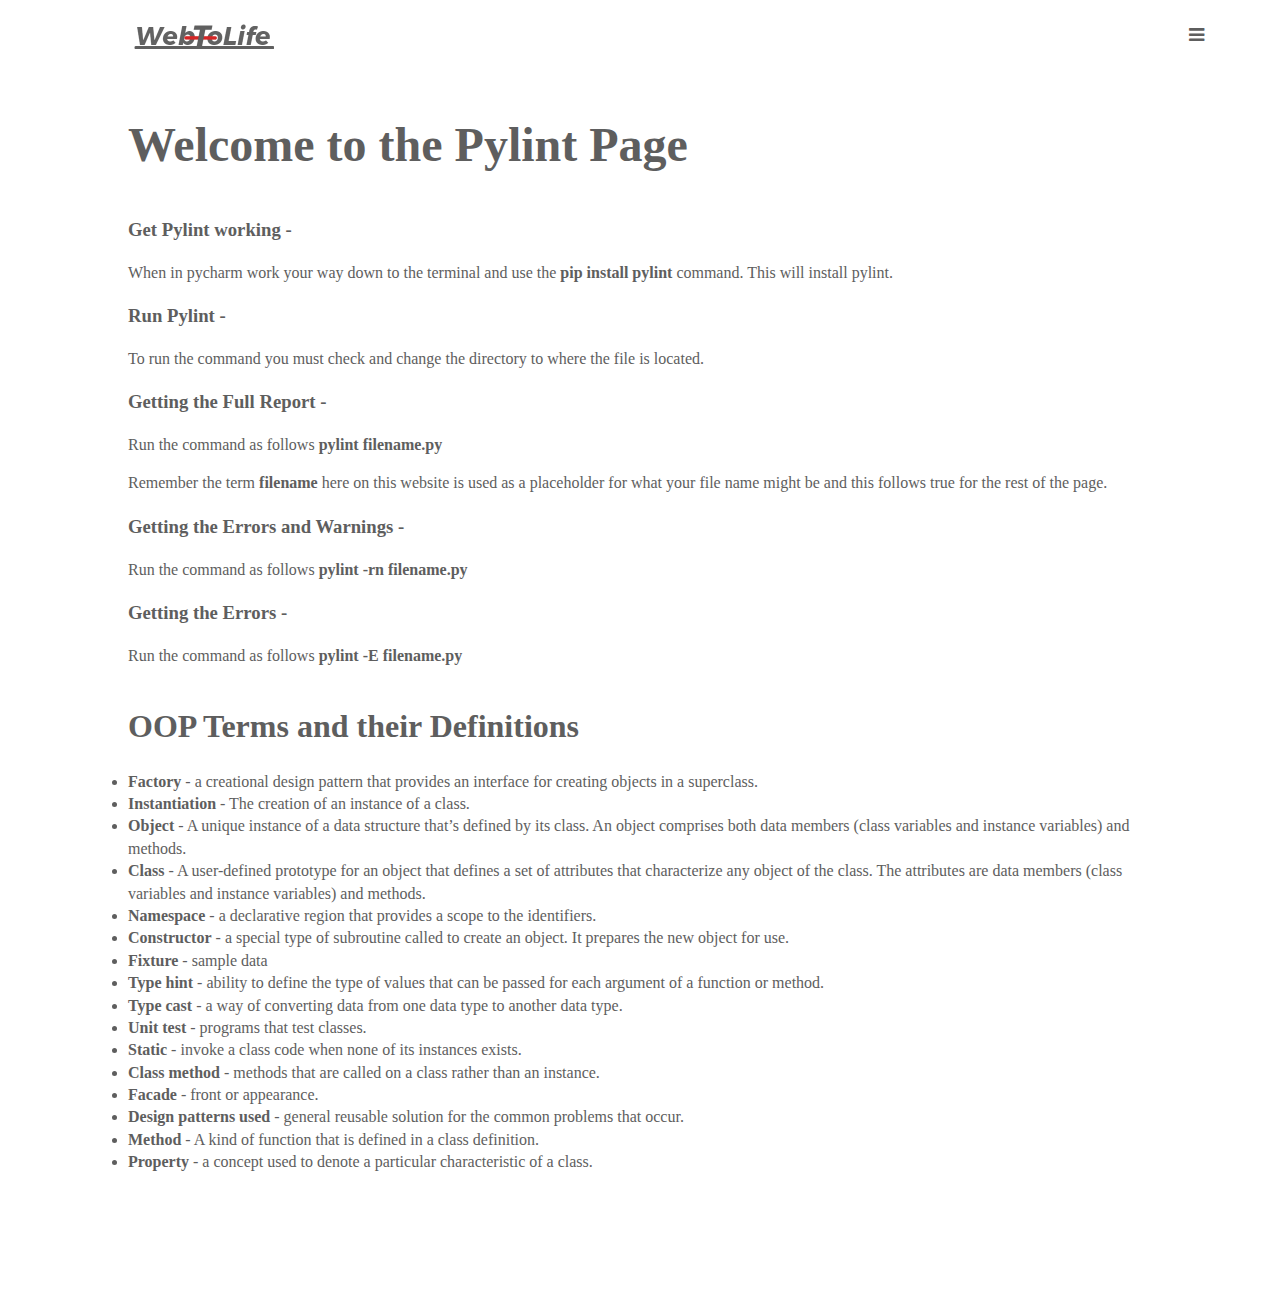
<file: Pylint & others.html>
<!doctype html>
<html class="no-js" lang="">

<head>
  <meta charset="utf-8">
  <title></title>
  <meta name="description" content="">
  <meta name="viewport" content="width=device-width, initial-scale=1">

  <meta property="og:title" content="">
  <meta property="og:type" content="">
  <meta property="og:url" content="">
  <meta property="og:image" content="">

  <link rel="manifest" href="site.webmanifest">
  <link rel="apple-touch-icon" href="icon.png">
  <!-- Place favicon.ico in the root directory -->

  <link rel="stylesheet" href="css/normalize.css">
  <link rel="stylesheet" href="css/main.css">

  <meta name="theme-color" content="#fafafa">
</head>

<body>

<link rel="stylesheet" href="https://cdnjs.cloudflare.com/ajax/libs/font-awesome/4.7.0/css/font-awesome.min.css">

<!Navbar>

<div class="brand-logo">
  <a href="index.html" title="Logo"><img style="vertical-align:middle" src="img/webtolife.png"></a> <!-- Swap this placeholder out for your logo image -->
</div>

<div class="topnav" id="myTopnav">
    <a class="nav-item" href="index.html">Home</a>
    <a class="nav-item" href="Pylint & others.html">Pylint & others</a>
    <a class="nav-item" href="AAA_Testing.html">AAA Testing</a>
    <a class="nav-item" href="OOP.html">OOP</a>
    <a class="nav-item" href="SOLID.html">SOLID</a>
    <a class="nav-item" href="Git_Tutorial.html">Git Tutorial</a>
    <a class="nav-item" href="Docker_Tutorial.html">Docker Tutorial</a>
    <a class="nav-item" href="Azure_Cloud_Tutorial.html">Azure Cloud Tutorial</a>
    <a class="nav-item" href="Useful_Commands.html">Useful Commands</a>
    <a href="javascript:void(0);" class="icon" onclick="myFunction()">
      <i class="fa fa-bars"></i>
    </a>
</div>

<div>
  <section>
    <div class="welcometxt">
      <h1>Welcome to the Pylint Page</h1>
      <p></p>
      <script src="js/vendor/modernizr-3.11.2.min.js"></script>
      <script src="js/plugins.js"></script>
      <script src="js/main.js"></script>
    </div>
  </section>
  <section>
    <div class="ghtxt">
      <h3>Get Pylint working -</h3>
      <p>When in pycharm work your way down to the terminal and use the <b>pip install pylint</b> command. This will install pylint.<br>
      <h3>Run Pylint -</h3>
      <p>To run the command you must check and change the directory to where the file is located.</p>
      <h3>Getting the Full Report -</h3>
      <p>Run the command as follows <b>pylint filename.py</b></p>
      <p>Remember the term <b>filename</b> here on this website is used as a placeholder for what your file name might be and this follows true for the rest of the page.</p>
      <h3>Getting the Errors and Warnings -</h3>
      <p>Run the command as follows <b>pylint -rn filename.py</b></p>
      <h3>Getting the Errors -</h3>
      <p>Run the command as follows <b>pylint -E filename.py</b></p>
    </div>
  </section>
    <div class="ghtxt">
      <h1>OOP Terms and their Definitions</h1>
      <script src="js/vendor/modernizr-3.11.2.min.js"></script>
      <script src="js/plugins.js"></script>
      <script src="js/main.js"></script>
    </div>
      <div class="ghtxt">
        <li><b>Factory</b> - a creational design pattern that provides an interface for creating objects in a superclass.</li>
        <li><b>Instantiation</b> - The creation of an instance of a class.</li>
        <li><b>Object</b> - A unique instance of a data structure that’s defined by its class. An object comprises both data members (class variables and instance variables) and methods.</li>
        <li><b>Class</b> - A user-defined prototype for an object that defines a set of attributes that characterize any object of the class. The attributes are data members (class variables and instance variables) and methods.</li>
        <li><b>Namespace</b> - a declarative region that provides a scope to the identifiers.</li>
        <li><b>Constructor</b> - a special type of subroutine called to create an object. It prepares the new object for use.</li>
        <li><b>Fixture</b> - sample data</li>
        <li><b>Type hint</b> - ability to define the type of values that can be passed for each argument of a function or method.</li>
        <li><b>Type cast</b> - a way of converting data from one data type to another data type.</li>
        <li><b>Unit test</b> - programs that test classes.</li>
        <li><b>Static</b> - invoke a class code when none of its instances exists.</li>
        <li><b>Class method</b> - methods that are called on a class rather than an instance.</li>
        <li><b>Facade</b> - front or appearance.</li>
        <li><b>Design patterns used</b> - general reusable solution for the common problems that occur.</li>
        <li><b>Method</b> - A kind of function that is defined in a class definition.</li>
        <li><b>Property</b> - a concept used to denote a particular characteristic of a class.</li>
      </div>
  <section>
  <sectioin>
    <div class="emptyspace"></div>
  </sectioin>
</div>
  <!-- Google Analytics: change UA-XXXXX-Y to be your site's ID. -->
  <script>
    window.ga = function () { ga.q.push(arguments) }; ga.q = []; ga.l = +new Date;
    ga('create', 'UA-XXXXX-Y', 'auto'); ga('set', 'anonymizeIp', true); ga('set', 'transport', 'beacon'); ga('send', 'pageview')
  </script>
  <script src="https://www.google-analytics.com/analytics.js" async></script>
</body>

</html>
</file>
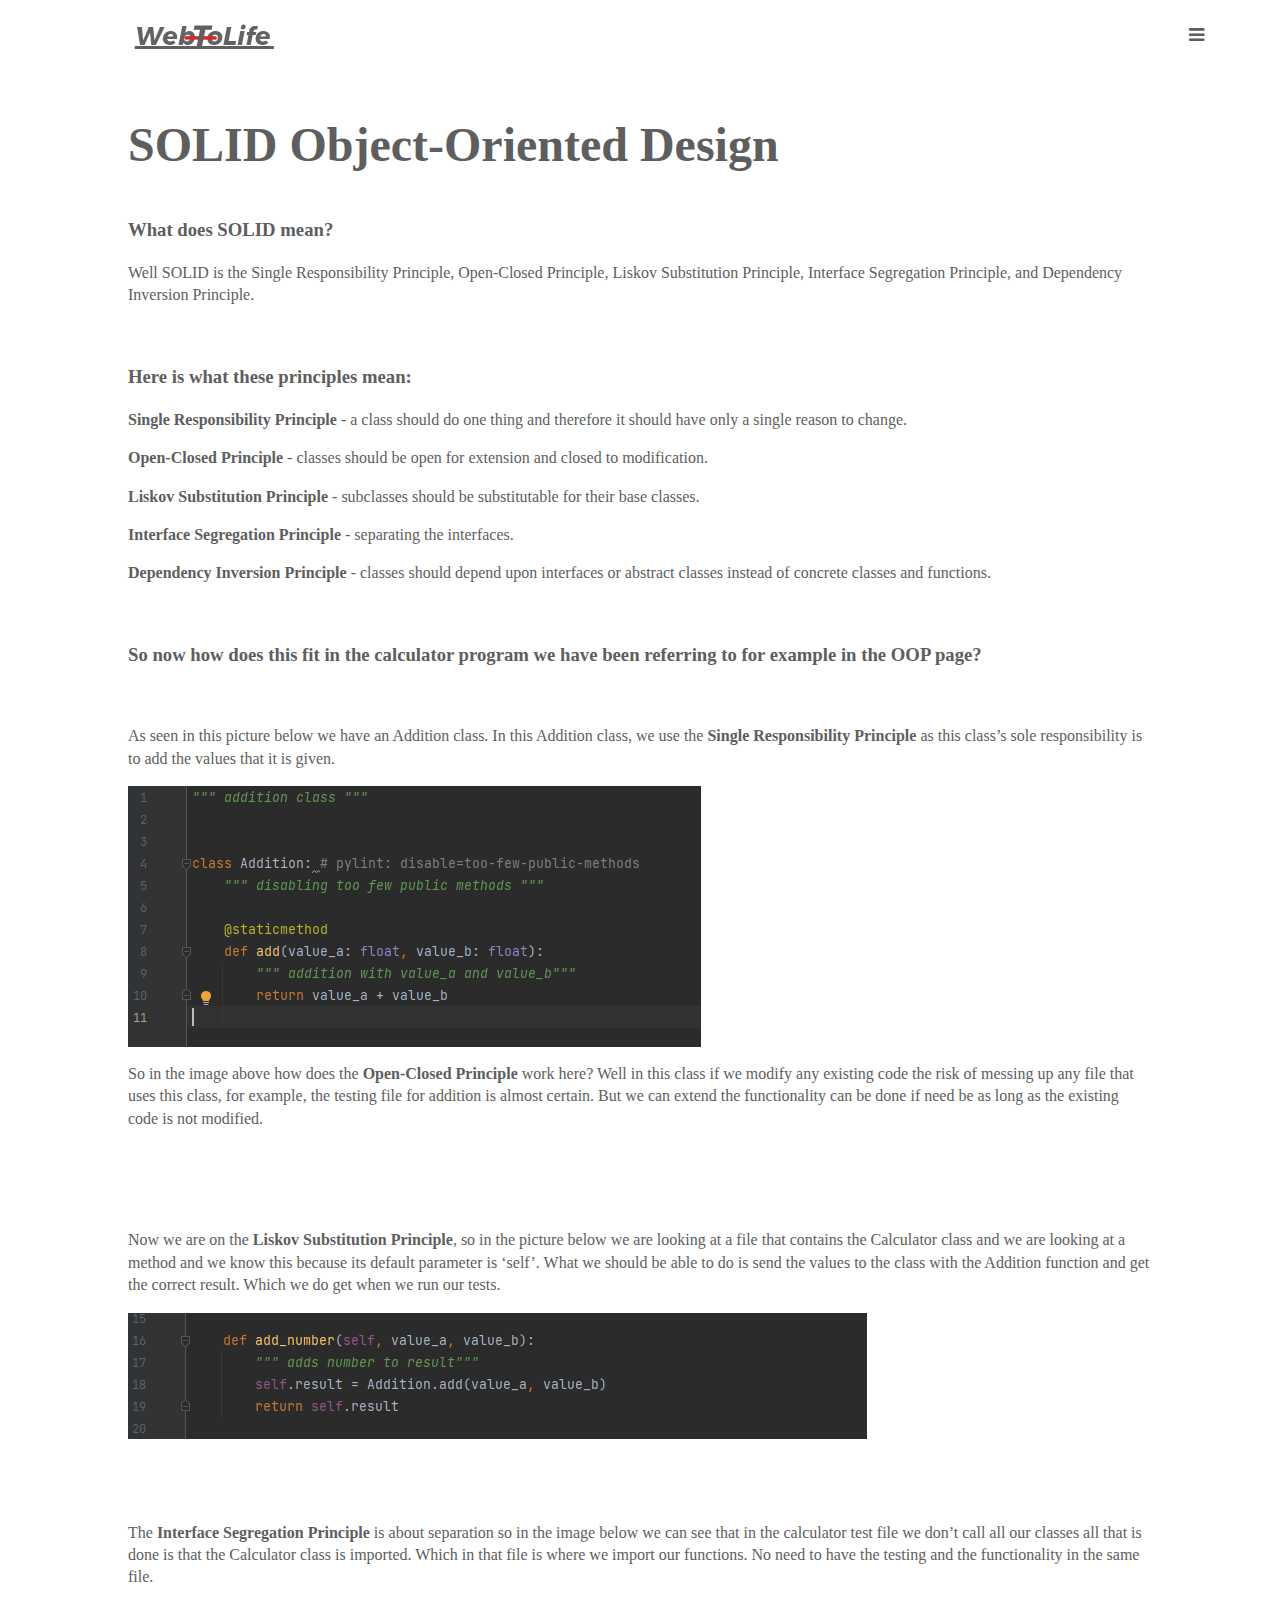
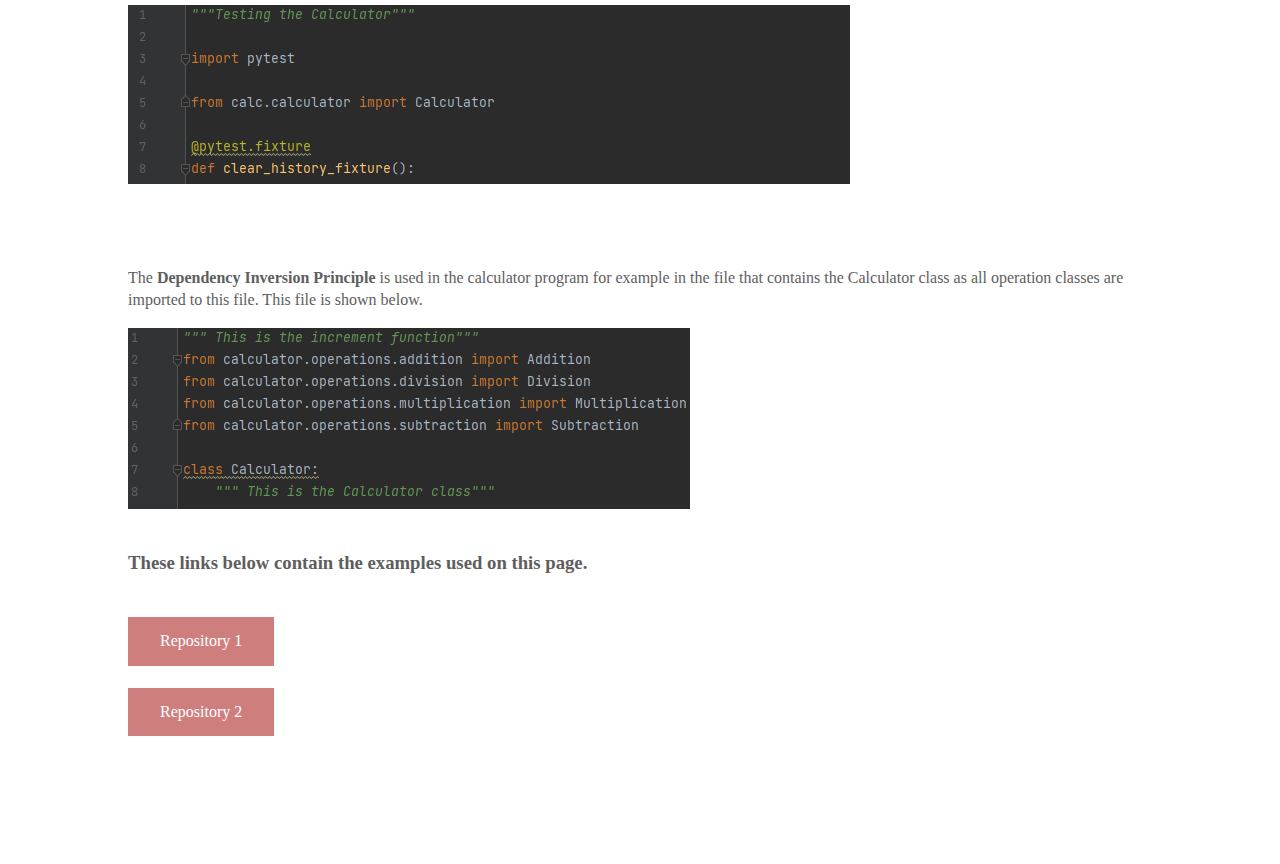
<file: SOLID.html>
<!doctype html>
<html class="no-js" lang="">

<head>
  <meta charset="utf-8">
  <title></title>
  <meta name="description" content="">
  <meta name="viewport" content="width=device-width, initial-scale=1">

  <meta property="og:title" content="">
  <meta property="og:type" content="">
  <meta property="og:url" content="">
  <meta property="og:image" content="">

  <link rel="manifest" href="site.webmanifest">
  <link rel="apple-touch-icon" href="icon.png">
  <!-- Place favicon.ico in the root directory -->

  <link rel="stylesheet" href="css/normalize.css">
  <link rel="stylesheet" href="css/main.css">

  <meta name="theme-color" content="#fafafa">
</head>

<body>

<link rel="stylesheet" href="https://cdnjs.cloudflare.com/ajax/libs/font-awesome/4.7.0/css/font-awesome.min.css">

<!Navbar>

<div class="brand-logo">
  <a href="index.html" title="Logo"><img style="vertical-align:middle" src="img/webtolife.png"></a> <!-- Swap this placeholder out for your logo image -->
</div>

<div class="topnav" id="myTopnav">
    <a class="nav-item" href="index.html">Home</a>
    <a class="nav-item" href="Pylint & others.html">Pylint & others</a>
    <a class="nav-item" href="AAA_Testing.html">AAA Testing</a>
    <a class="nav-item" href="OOP.html">OOP</a>
    <a class="nav-item" href="SOLID.html">SOLID</a>
    <a class="nav-item" href="Git_Tutorial.html">Git Tutorial</a>
    <a class="nav-item" href="Docker_Tutorial.html">Docker Tutorial</a>
    <a class="nav-item" href="Azure_Cloud_Tutorial.html">Azure Cloud Tutorial</a>
    <a class="nav-item" href="Useful_Commands.html">Useful Commands</a>
    <a href="javascript:void(0);" class="icon" onclick="myFunction()">
      <i class="fa fa-bars"></i>
    </a>
</div>

<div>
  <section>
    <div  class="welcometxt">
      <h1>SOLID Object-Oriented Design</h1>
      <p></p>
      <script src="js/vendor/modernizr-3.11.2.min.js"></script>
      <script src="js/plugins.js"></script>
      <script src="js/main.js"></script>
    </div>
  </section>
  <section>
    <div class="ghtxt">
      <h3>What does SOLID mean?</h3>
      <p>Well SOLID is the Single Responsibility Principle,
        Open-Closed Principle, Liskov Substitution Principle,
        Interface Segregation Principle, and Dependency Inversion Principle.</p>
      <br>

      <h3>Here is what these principles mean:</h3>
      <p><b>Single Responsibility Principle</b> - a class should do one thing and therefore it should have only a single reason to change.</p>
      <p><b>Open-Closed Principle</b> - classes should be open for extension and closed to modification.</p>
      <p><b>Liskov Substitution Principle</b> - subclasses should be substitutable for their base classes.</p>
      <p><b>Interface Segregation Principle</b> - separating the interfaces.</p>
      <p><b>Dependency Inversion Principle</b> - classes should depend upon interfaces or abstract classes instead of concrete classes and functions.</p>
      <br>

      <h3>So now how does this fit in the calculator program we have been referring to for example in the OOP page?</h3>
      <br>

      <p>As seen in this picture below we have an Addition class. In this Addition class, we use the <b>Single Responsibility
        Principle</b> as this class’s sole responsibility is to add the values that it is given.</p>
      <img src="img/Addtion Sceenshot (2).png" alt="whatever">
      <p>So in the image above how does the <b>Open-Closed Principle</b> work here? Well in this class if we modify any existing
        code the risk of messing up any file that uses this class, for example, the testing file for addition is almost certain.
        But we can extend the functionality can be done if need be as long as the existing code is not modified.</p>
      <br>
      <br>
      <br>

      <p>Now we are on the <b>Liskov Substitution Principle</b>, so in the picture below we are looking at a file that
        contains the Calculator class
        and we are looking at a method and we know this because its default parameter is ‘self’.
        What we should be able to do is send the values to the class with the Addition function and get the correct result.
        Which we do get when we run our tests.</p>
      <img src="img/Function for addition.png" alt="whatever">
      <br>
      <br>
      <br>
      <br>

      <p>The <b>Interface Segregation Principle</b> is about separation so in the image below we can see that in the calculator
        test file we don’t call all our classes all that is done is that the Calculator class is imported.
        Which in that file is where we import our functions. No need to have the testing and the functionality in the same file.
      </p>
      <img src="img/test calculator.png" alt="whatever">
      <br>
      <br>
      <br>
      <br>

      <p>The <b>Dependency Inversion Principle</b> is used in the calculator program for example in the file that contains the
        Calculator class as all operation classes are imported to this file. This file is shown below.
      </p>
      <img src="img/Calculator Class screenshot (2).png" alt="whatever">
      <br>
      <br>
      <h3>These links below contain the examples used on this page.</h3>
      <br>
      <button onclick="window.location.href='https://github.com/MaxLozada/Calculator_Version2'">Repository 1</button>
      <br>
      <br>
      <button onclick="window.location.href='https://github.com/MaxLozada/calculator_2_hw'">Repository 2</button>

    </div>
  <sectioin>
    <div class="emptyspace"></div>
  </sectioin>
</div>
  <!-- Google Analytics: change UA-XXXXX-Y to be your site's ID. -->
  <script>
    window.ga = function () { ga.q.push(arguments) }; ga.q = []; ga.l = +new Date;
    ga('create', 'UA-XXXXX-Y', 'auto'); ga('set', 'anonymizeIp', true); ga('set', 'transport', 'beacon'); ga('send', 'pageview')
  </script>
  <script src="https://www.google-analytics.com/analytics.js" async></script>
</body>

</html>
</file>
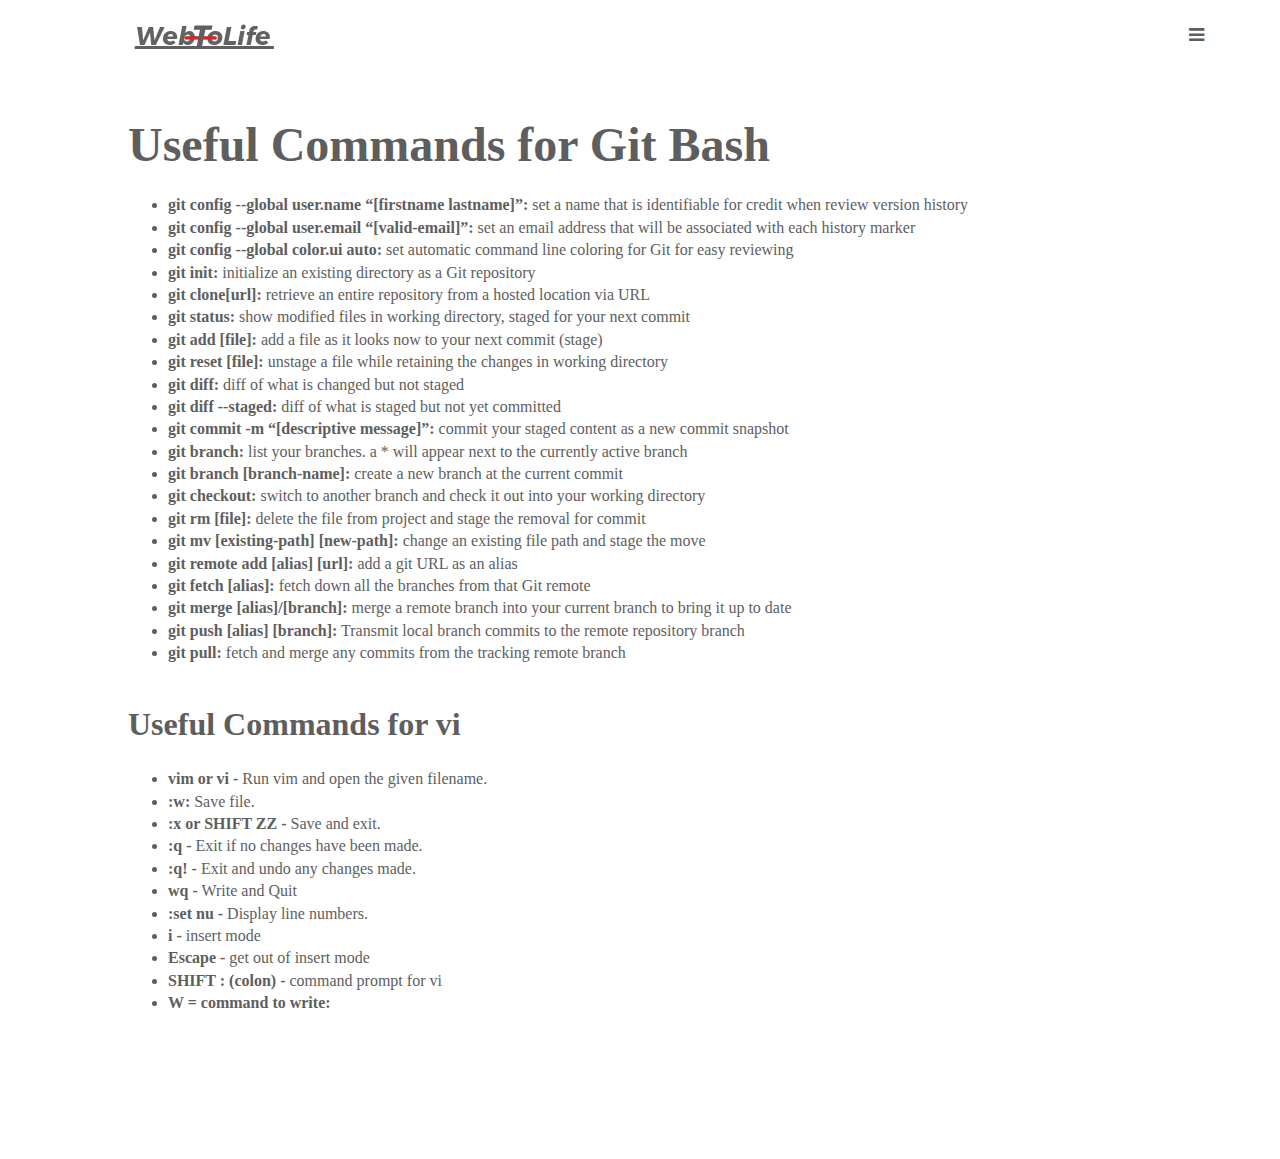
<file: Useful_Commands.html>
<!doctype html>
<html class="no-js" lang="">

<head>
  <meta charset="utf-8">
  <title></title>
  <meta name="description" content="">
  <meta name="viewport" content="width=device-width, initial-scale=1">

  <meta property="og:title" content="">
  <meta property="og:type" content="">
  <meta property="og:url" content="">
  <meta property="og:image" content="">

  <link rel="manifest" href="site.webmanifest">
  <link rel="apple-touch-icon" href="icon.png">
  <!-- Place favicon.ico in the root directory -->

  <link rel="stylesheet" href="css/normalize.css">
  <link rel="stylesheet" href="css/main.css">

  <meta name="theme-color" content="#fafafa">
</head>

<body>

<link rel="stylesheet" href="https://cdnjs.cloudflare.com/ajax/libs/font-awesome/4.7.0/css/font-awesome.min.css">

<!Navbar>

<div class="brand-logo">
  <a href="index.html" title="Logo"><img style="vertical-align:middle" src="img/webtolife.png"></a> <!-- Swap this placeholder out for your logo image -->
</div>

<div class="topnav" id="myTopnav">
    <a class="nav-item" href="index.html">Home</a>
    <a class="nav-item" href="Pylint & others.html">Pylint & others</a>
    <a class="nav-item" href="AAA_Testing.html">AAA Testing</a>
    <a class="nav-item" href="OOP.html">OOP</a>
    <a class="nav-item" href="SOLID.html">SOLID</a>
    <a class="nav-item" href="Git_Tutorial.html">Git Tutorial</a>
    <a class="nav-item" href="Docker_Tutorial.html">Docker Tutorial</a>
    <a class="nav-item" href="Azure_Cloud_Tutorial.html">Azure Cloud Tutorial</a>
    <a class="nav-item" href="Useful_Commands.html">Useful Commands</a>
    <a href="javascript:void(0);" class="icon" onclick="myFunction()">
      <i class="fa fa-bars"></i>
    </a>
</div>

<section>
  <div class="welcometxt">
    <h1>Useful Commands for Git Bash</h1>
    <script src="js/vendor/modernizr-3.11.2.min.js"></script>
    <script src="js/plugins.js"></script>
    <script src="js/main.js"></script>
  </div>
  <div class="ghtxt">
    <ul>
      <li><b>git config --global user.name “[firstname lastname]”:</b> set a name that is identifiable for credit when review version history</li>
      <li><b>git config --global user.email “[valid-email]”:</b> set an email address that will be associated with each history marker</li>
      <li><b>git config --global color.ui auto:</b> set automatic command line coloring for Git for easy reviewing</li>
      <li><b>git init:</b> initialize an existing directory as a Git repository</li>
      <li><b>git clone[url]:</b> retrieve an entire repository from a hosted location via URL</li>
      <li><b>git status:</b> show modified files in working directory, staged for your next commit</li>
      <li><b>git add [file]:</b> add a file as it looks now to your next commit (stage)</li>
      <li><b>git reset [file]:</b> unstage a file while retaining the changes in working directory</li>
      <li><b>git diff:</b> diff of what is changed but not staged</li>
      <li><b>git diff --staged:</b> diff of what is staged but not yet committed</li>
      <li><b>git commit -m “[descriptive message]”:</b> commit your staged content as a new commit snapshot</li>
      <li><b>git branch:</b> list your branches. a * will appear next to the currently active branch </li>
      <li><b>git branch [branch-name]:</b> create a new branch at the current commit</li>
      <li><b>git checkout:</b> switch to another branch and check it out into your working directory </li>
      <li><b>git rm [file]:</b> delete the file from project and stage the removal for commit</li>
      <li><b> git mv [existing-path] [new-path]:</b> change an existing file path and stage the move </li>
      <li><b>git remote add [alias] [url]:</b> add a git URL as an alias</li>
      <li><b>git fetch [alias]:</b> fetch down all the branches from that Git remote </li>
      <li><b>git merge [alias]/[branch]:</b> merge a remote branch into your current branch to bring it up to date </li>
      <li><b>git push [alias] [branch]:</b> Transmit local branch commits to the remote repository branch </li>
      <li><b>git pull:</b> fetch and merge any commits from the tracking remote branch </li>
    </ul>
  </div>
</section>

<section>
  <div class="ghtxt">
    <h1>Useful Commands for vi</h1>
    <ul>
    <li><b>vim or vi -</b> Run vim and open the given filename. </li>
    <li><b>:w:</b> Save file. </li>
    <li><b>:x or SHIFT ZZ -</b> Save and exit. </li>
    <li><b>:q -</b> Exit if no changes have been made. </li>
    <li><b>:q! -</b> Exit and undo any changes made. </li>
    <li><b>wq -</b> Write and Quit </li>
    <li><b>:set nu -</b> Display line numbers. </li>
    <li><b>i -</b> insert mode </li>
    <li><b>Escape -</b> get out of insert mode </li>
    <li><b>SHIFT : (colon) -</b> command prompt for vi </li>
    <li><b> W = command to write:</b></li>
    </ul>
  </div>
</section>

<sectioin>
  <div class="emptyspace"></div>
</sectioin>
  <!-- Google Analytics: change UA-XXXXX-Y to be your site's ID. -->
  <script>
    window.ga = function () { ga.q.push(arguments) }; ga.q = []; ga.l = +new Date;
    ga('create', 'UA-XXXXX-Y', 'auto'); ga('set', 'anonymizeIp', true); ga('set', 'transport', 'beacon'); ga('send', 'pageview')
  </script>
  <script src="https://www.google-analytics.com/analytics.js" async></script>
</body>

</html>
</file>
<file: css/main.css>
/*! HTML5 Boilerplate v8.0.0 | MIT License | https://html5boilerplate.com/ */

/* main.css 2.1.0 | MIT License | https://github.com/h5bp/main.css#readme */
/*
 * What follows is the result of much research on cross-browser styling.
 * Credit left inline and big thanks to Nicolas Gallagher, Jonathan Neal,
 * Kroc Camen, and the H5BP dev community and team.
 */

/* ==========================================================================
   Base styles: opinionated defaults
   ========================================================================== */

html {
  color: #222;
  font-size: 1em;
  line-height: 1.4;
  font-family: Calibri;
}

.brand-logo {
  max-width: 75px;
  float: left;
  padding: 0 10%;
}
.brand-logo img {
  max-width: 200%;
}

/* Add color to the background of the top navigation */
.topnav {
  background-color: white;
  text-align: center;
  overflow: hidden;
  padding: 0 5%;
  border-bottom: 5px solid transparent;
  border-top: 5px solid transparent;
}

/* Style the links inside the navigation bar */
.topnav a {
  display: inline-block;
  margin-right: -4px;
  color: #5e5e5e;
  text-align: center;
  padding: 18px 16px;
  text-decoration: none;
  font-size: 18px;
  -webkit-transition: background 0.1s linear;
  -moz-transition: background 0.1s linear;
  -ms-transition: background 0.1s linear;
  -o-transition: background 0.1s linear;
   transition: background 0.1s linear;
   z-index: 9;
}

/* Logo size and placing */
.topnav img {
  height: auto;
  width: auto;
  max-width: 125px;
  max-height: 75px;
  display: block;
}

/* Hide the link that should open and close the topnav on small screens */
.topnav .icon {
  display: none;
}

/* nav hover effect */
.topnav a:hover {
  background-color: #e4e8e3;
  color: #bdfe0e2;
  border-bottom-width: fit-content;
  line-height: 5px;
  border-bottom: 2px solid #5e5e5e;
}

/* When the screen is less than 820 pixels wide, hide all links, except for the first one ("Home"). Show the link that contains should open and close the topnav (.icon) */
@media screen and (max-width: 1360px) {
  .topnav a {display: none;}
  .topnav a.icon {
    float: right;
    display: block;
  }
}

/* The "responsive" class is added to the topnav with JavaScript when the user clicks on the icon. This class makes the topnav look good on small screens (display the links vertically instead of horizontally) */
@media screen and (max-width: 1360px) {
  .topnav.responsive {position: relative;}
  .topnav.responsive a.icon {
    position: fixed;
    right: 0;
    top: 0;
  }

/*    right: 0;
      top: 0;*/

  .topnav.responsive a {
    float: none;
    display: block;
    text-align: center;
  }
}

.welcometxt {
  background-color: white;
  padding: 0 10%;
  color: #5e5e5e;
}

.welcometxt h1 {
  font-size: 48px;
  margin-bottom: 0;
  margin-top: 40px;
  margin-left: 0;
  margin-right: 0;
}

.welcometxt p {
  font-size: 18px;
  margin-top: 0;
  margin-left: 0;
  margin-right: 0;
  margin-bottom: 20px;
}

/* git page txt*/
.ghtxt {
  float: left;
  color: #5e5e5e;
  margin-top: 0;
  margin-left: 10%;
  margin-right: 10%;
  margin-bottom: 0;
}

.ghtxt2 {
  float: left;
  color: #5e5e5e;
  margin-top: 0;
  margin-left: 10%;
  margin-right: 30%;
  margin-bottom: 0;
}

.emptyspace {
  float: left;
  margin-top: 5%;
  margin-left: 50%;
  margin-right: 50%;
  margin-bottom: 5%;
}
.dt {
  float: left;
  margin-top: 0;
  margin-left: 10%;
  margin-right: 10%;
  margin-bottom: 0;
}
.tabsection {
  margin-top: 0;
  margin-left: 10%;
  margin-right: 10%;
  margin-bottom: 0;
}

/* Style the tab buttons */
.tablink {
  background-color: #555;
  color: white;
  float: left;
  border: none;
  outline: none;
  cursor: pointer;
  padding: 14px 16px;
  font-size: 18px;
  width: 25%;
  margin-top: 0;
  margin-left: 0;
  margin-right: 0;
  margin-bottom: 10px;
}

.tabcontent p {
  font-size: 18px;
}

/* Change background color of buttons on hover */
.tablink:hover {
  background-color: #777;
}

/* Set default styles for tab content */
.tabcontent {
  color: white;
  display: none;
  text-align: center;
  padding: 50px;
}

/* Style each tab content individually */
#GitTutorial {background-color:#69c460;}
#DockerTutorial {background-color:#60a1c4;}
#AzureCloudTutorial {background-color:#cf7e7e;}
#UsefulCommands {background-color:#dbb465;}

.tabcontent {
  animation: fadeEffect 1s; /* Fading effect takes 1 second */
}

/* closing words */
.closingwords {
  float: left;
  color: #5e5e5e;
  margin-top: 0;
  margin-left: 10%;
  margin-right: 10%;
  margin-bottom: 0;
}

a {
  color: inherit;
  text-decoration: inherit;
}

button {
  background-color: #cf7e7e;
  border: none;
  color: white;
  padding: 15px 32px;
  text-align: center;
  text-decoration: none;
  display: inline-block;
  font-size: 16px;
}

button:hover {
  box-shadow: 0 12px 16px 0 rgba(0,0,0,0.24), 0 17px 50px 0 rgba(0,0,0,0.19);
}

/* Go from zero to full opacity */
@keyframes fadeEffect {
  from {opacity: 0.75;}
  to {opacity: 1;}
}


::-moz-selection {
  background: #b3d4fc;
  text-shadow: none;
}

::selection {
  background: #b3d4fc;
  text-shadow: none;
}

/*
 * A better looking default horizontal rule
 */

hr {
  display: block;
  height: 1px;
  border: 0;
  border-top: 1px solid #ccc;
  margin: 1em 0;
  padding: 0;
}

/*
 * Remove the gap between audio, canvas, iframes,
 * images, videos and the bottom of their containers:
 * https://github.com/h5bp/html5-boilerplate/issues/440
 */

audio,
canvas,
iframe,
img,
svg,
video {
  vertical-align: middle;
}

/*
 * Remove default fieldset styles.
 */

fieldset {
  border: 0;
  margin: 0;
  padding: 0;
}

/*
 * Allow only vertical resizing of textareas.
 */

textarea {
  resize: vertical;
}

/* ==========================================================================
   Author's custom styles
   ========================================================================== */

/* ==========================================================================
   Helper classes
   ========================================================================== */

/*
 * Hide visually and from screen readers
 */

.hidden,
[hidden] {
  display: none !important;
}

/*
 * Hide only visually, but have it available for screen readers:
 * https://snook.ca/archives/html_and_css/hiding-content-for-accessibility
 *
 * 1. For long content, line feeds are not interpreted as spaces and small width
 *    causes content to wrap 1 word per line:
 *    https://medium.com/@jessebeach/beware-smushed-off-screen-accessible-text-5952a4c2cbfe
 */

.sr-only {
  border: 0;
  clip: rect(0, 0, 0, 0);
  height: 1px;
  margin: -1px;
  overflow: hidden;
  padding: 0;
  position: absolute;
  white-space: nowrap;
  width: 1px;
  /* 1 */
}

/*
 * Extends the .sr-only class to allow the element
 * to be focusable when navigated to via the keyboard:
 * https://www.drupal.org/node/897638
 */

.sr-only.focusable:active,
.sr-only.focusable:focus {
  clip: auto;
  height: auto;
  margin: 0;
  overflow: visible;
  position: static;
  white-space: inherit;
  width: auto;
}

/*
 * Hide visually and from screen readers, but maintain layout
 */

.invisible {
  visibility: hidden;
}

/*
 * Clearfix: contain floats
 *
 * For modern browsers
 * 1. The space content is one way to avoid an Opera bug when the
 *    `contenteditable` attribute is included anywhere else in the document.
 *    Otherwise it causes space to appear at the top and bottom of elements
 *    that receive the `clearfix` class.
 * 2. The use of `table` rather than `block` is only necessary if using
 *    `:before` to contain the top-margins of child elements.
 */

.clearfix::before,
.clearfix::after {
  content: " ";
  display: table;
}

.clearfix::after {
  clear: both;
}

/* ==========================================================================
   EXAMPLE Media Queries for Responsive Design.
   These examples override the primary ('mobile first') styles.
   Modify as content requires.
   ========================================================================== */

@media only screen and (min-width: 35em) {
  /* Style adjustments for viewports that meet the condition */
}

@media print,
  (-webkit-min-device-pixel-ratio: 1.25),
  (min-resolution: 1.25dppx),
  (min-resolution: 120dpi) {
  /* Style adjustments for high resolution devices */
}

/* ==========================================================================
   Print styles.
   Inlined to avoid the additional HTTP request:
   https://www.phpied.com/delay-loading-your-print-css/
   ========================================================================== */

@media print {
  *,
  *::before,
  *::after {
    background: #fff !important;
    color: #000 !important;
    /* Black prints faster */
    box-shadow: none !important;
    text-shadow: none !important;
  }

  a,
  a:visited {
    text-decoration: underline;
  }

  a[href]::after {
    content: " (" attr(href) ")";
  }

  abbr[title]::after {
    content: " (" attr(title) ")";
  }

  /*
   * Don't show links that are fragment identifiers,
   * or use the `javascript:` pseudo protocol
   */
  a[href^="#"]::after,
  a[href^="javascript:"]::after {
    content: "";
  }

  pre {
    white-space: pre-wrap !important;
  }

  pre,
  blockquote {
    border: 1px solid #999;
    page-break-inside: avoid;
  }

  /*
   * Printing Tables:
   * https://web.archive.org/web/20180815150934/http://css-discuss.incutio.com/wiki/Printing_Tables
   */
  thead {
    display: table-header-group;
  }

  tr,
  img {
    page-break-inside: avoid;
  }

  p,
  h2,
  h3 {
    orphans: 3;
    widows: 3;
  }

  h2,
  h3 {
    page-break-after: avoid;
  }
}
</file>
